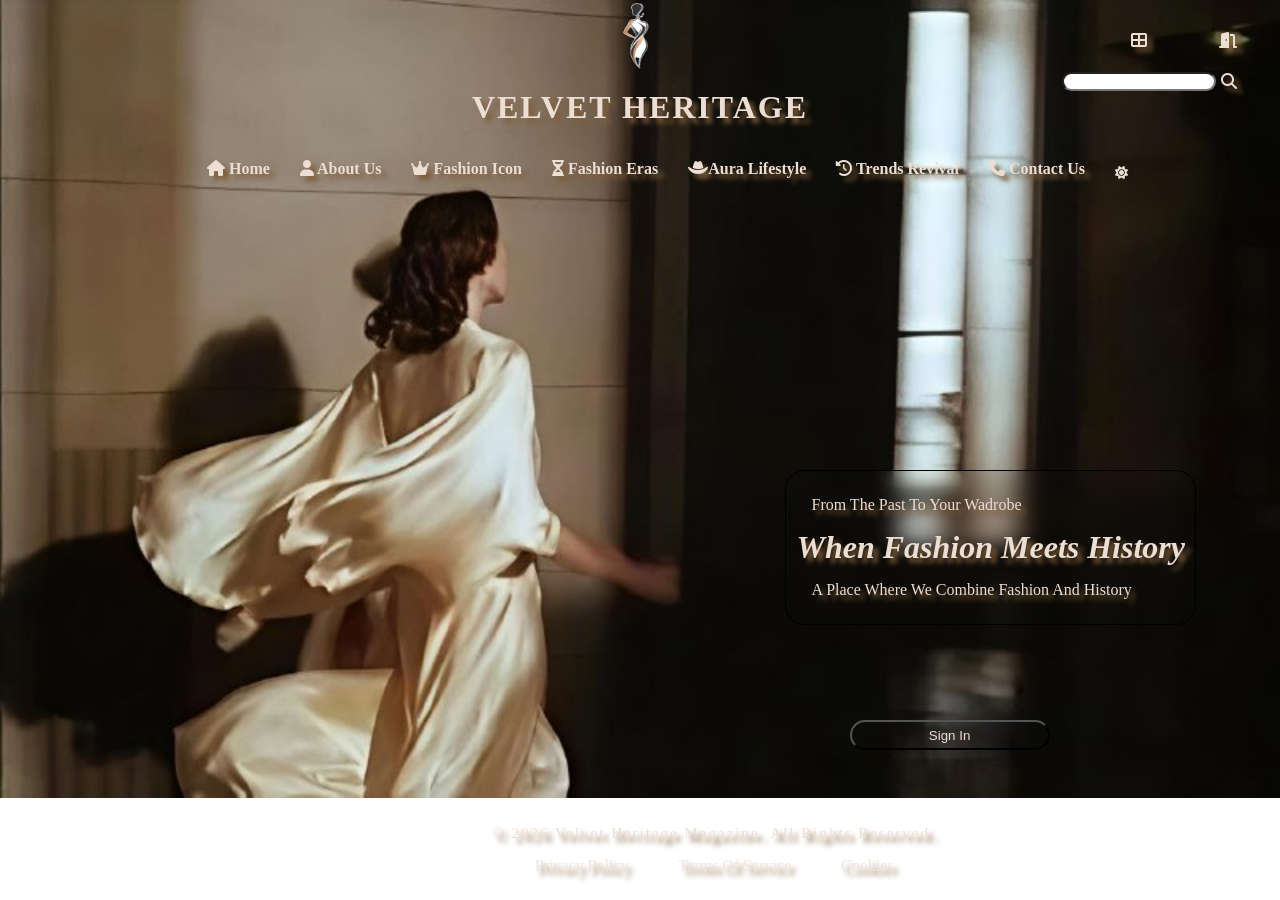
<file: index.html>
<!DOCTYPE html>
<html lang="en">

<head>
    <meta charset="UTF-8">
    <meta name="viewport" content="width=device-width, initial-scale=1.0">
    <title>VELVET HERITAGE</title>
    <link rel="stylesheet" href="index.css">
    <link rel="preconnect" href="https://fonts.googleapis.com">
    <link rel="preconnect" href="https://fonts.googleapis.com">
    <link rel="preconnect" href="https://fonts.gstatic.com" crossorigin>
    <link href="https://fonts.googleapis.com/css2?family=Playfair+Display:ital,wght@1,400..900&display=swap"
        rel="stylesheet">
    <link rel="stylesheet" href="https://cdnjs.cloudflare.com/ajax/libs/font-awesome/6.5.0/css/all.min.css">
</head>

<body class="dark">
    <header><img src="velvet/ABOUT US/images/vin 2.png" width="100px" >
        <h1>VELVET HERITAGE</h1>
    </header>
        <nav >
            <ul class="ul" id="ul">
                <li><a href="index.html"><i class="fa-solid fa-house"></i> Home</a></li>
                <li><a href="velvet/ABOUT US/about us.html"><i class="fa-solid fa-user"></i> About Us</a></li>
                <li><a href="velvet/fashionicon/fashion-icon.html"><i class="fa-solid fa-crown"></i> Fashion Icon</a></li>
                <li><a href="velvet/fashionera/fashoin-era.html"><i class="fa-solid fa-hourglass-half"></i> Fashion Eras</a></li>
                <li><a href="velvet/aura/auralifestyle.html"><i class="fa-solid fa-hat-cowboy"></i>Aura Lifestyle</a></li>
                <li><a href="velvet/trend/trend-revival.html"><i class="fa-solid fa-clock-rotate-left"></i> Trends Revival</a></li>
                <li><a href="velvet/contact/contact-us.html"><i class="fa-solid fa-phone"></i> Contact Us</a></li>
                <li> <button id="theme-switch" ><i class="fa-solid fa-sun"></i></button></li>
            </ul>
        </nav>


        <div onclick="layout()" id="layout"><i class="fa-solid fa-table-cells-large"></i></div>
        <div onclick="layout1()" id="layout1" class="mod"><i class="fa-solid fa-table-cells-large"></i></div>
   

    <div class="logout" onclick="logout()" title="log out">
        <a href="velvet/SIGN IN/sign-in.html"><i class="fa-solid fa-door-open"></i></a>
    </div>
    <div id="mess" class="hidden">you are now logged out </div>
     <div id="s"><i class="fa-solid fa-search" id="icon"></i></div>
     <div id="sr"><input type="text" class="in" id="searchInput"></div>
     <div id="bigr"><div id="results"></div></div>

    <main>
        <p>from the past to your wadrobe</p>
        <h1 id="h1">when fashion meets history</h1>
        <p>a place where we combine fashion and history</p>
    </main>
    <button type="submit" id="bt"><a href="velvet/SIGN IN/sign-in.html" target="_self">sign in</a></button>
    <footer>
    <div class="cpy">
       <p>&copy;  2026 Velvet Heritage Magazine. All Rights Reserved.</p> 
    </div>
    <div class="cookies">
        <ul class="foot">
            <li><a href="#"> Privacy Policy</a></li>
            <li><a href="#">Terms of Service</a></li>
            <li><a href="#">Cookies</a></li>
        </ul>
    </div>
</footer>
            <script src="home.js"></script> 
     <script src="velvet/fashionicon/theme.js"></script>
    
</body>
</html>
</file>
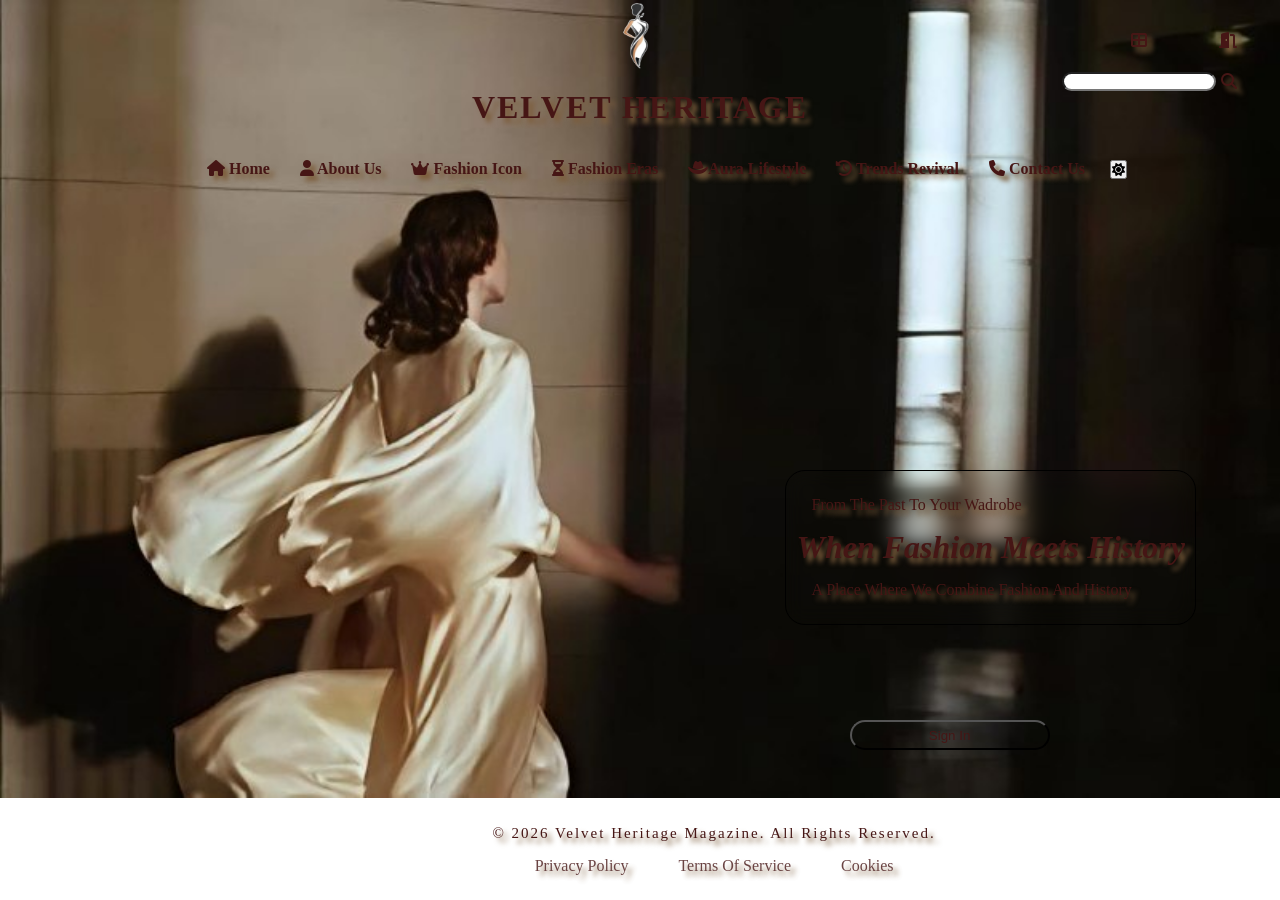
<file: velvet/home/index.html>
<!DOCTYPE html>
<html lang="en">

<head>
    <meta charset="UTF-8">
    <meta name="viewport" content="width=device-width, initial-scale=1.0">
    <title>VELVET HERITAGE</title>
    <link rel="stylesheet" href="index.css">
    <link rel="preconnect" href="https://fonts.googleapis.com">
    <link rel="preconnect" href="https://fonts.googleapis.com">
    <link rel="preconnect" href="https://fonts.gstatic.com" crossorigin>
    <link href="https://fonts.googleapis.com/css2?family=Playfair+Display:ital,wght@1,400..900&display=swap"
        rel="stylesheet">
    <link rel="stylesheet" href="https://cdnjs.cloudflare.com/ajax/libs/font-awesome/6.5.0/css/all.min.css">
</head>

<body class="dark">
    <header><img src="../ABOUT US/images/vin 2.png" width="100px" >
        <h1>VELVET HERITAGE</h1>
    </header>
        <nav >
            <ul class="ul" id="ul">
                <li><a href="velvet/home/index.html"><i class="fa-solid fa-house"></i> Home</a></li>
                <li><a href="velvet/ABOUT US/about us.html"><i class="fa-solid fa-user"></i> About Us</a></li>
                <li><a href="velvet/fashionicon/fashion-icon.html"><i class="fa-solid fa-crown"></i> Fashion Icon</a></li>
                <li><a href="velvet/fashionera/fashoin-era.html"><i class="fa-solid fa-hourglass-half"></i> Fashion Eras</a></li>
                <li><a href="velvet/aura/auralifestyle.html"><i class="fa-solid fa-hat-cowboy"></i>Aura Lifestyle</a></li>
                <li><a href="velvet/trend/trend-revival.html"><i class="fa-solid fa-clock-rotate-left"></i> Trends Revival</a></li>
                <li><a href="velvet/contact/contact-us.html"><i class="fa-solid fa-phone"></i> Contact Us</a></li>
                <li> <button id="theme-switch" ><i class="fa-solid fa-sun"></i></button></li>
            </ul>
        </nav>


        <div onclick="layout()" id="layout"><i class="fa-solid fa-table-cells-large"></i></div>
        <div onclick="layout1()" id="layout1" class="mod"><i class="fa-solid fa-table-cells-large"></i></div>
   

    <div class="logout" onclick="logout()" title="log out">
        <a href="../SIGN IN/sign-in.html"><i class="fa-solid fa-door-open"></i></a>
    </div>
    <div id="mess" class="hidden">you are now logged out </div>
     <div id="s"><i class="fa-solid fa-search" id="icon"></i></div>
     <div id="sr"><input type="text" class="in" id="searchInput"></div>
     <div id="bigr"><div id="results"></div></div>

    <main>
        <p>from the past to your wadrobe</p>
        <h1 id="h1">when fashion meets history</h1>
        <p>a place where we combine fashion and history</p>
    </main>
    <button type="submit" id="bt"><a href="../SIGN IN/sign-in.html" target="_self">sign in</a></button>
    <footer>
    <div class="cpy">
       <p>&copy;  2026 Velvet Heritage Magazine. All Rights Reserved.</p> 
    </div>
    <div class="cookies">
        <ul class="foot">
            <li><a href="#"> Privacy Policy</a></li>
            <li><a href="#">Terms of Service</a></li>
            <li><a href="#">Cookies</a></li>
        </ul>
    </div>
</footer>
            <script src="../home/home.js"></script> 
     <script src="../fashionicon/theme.js"></script>
    
</body>
</html>
</file>
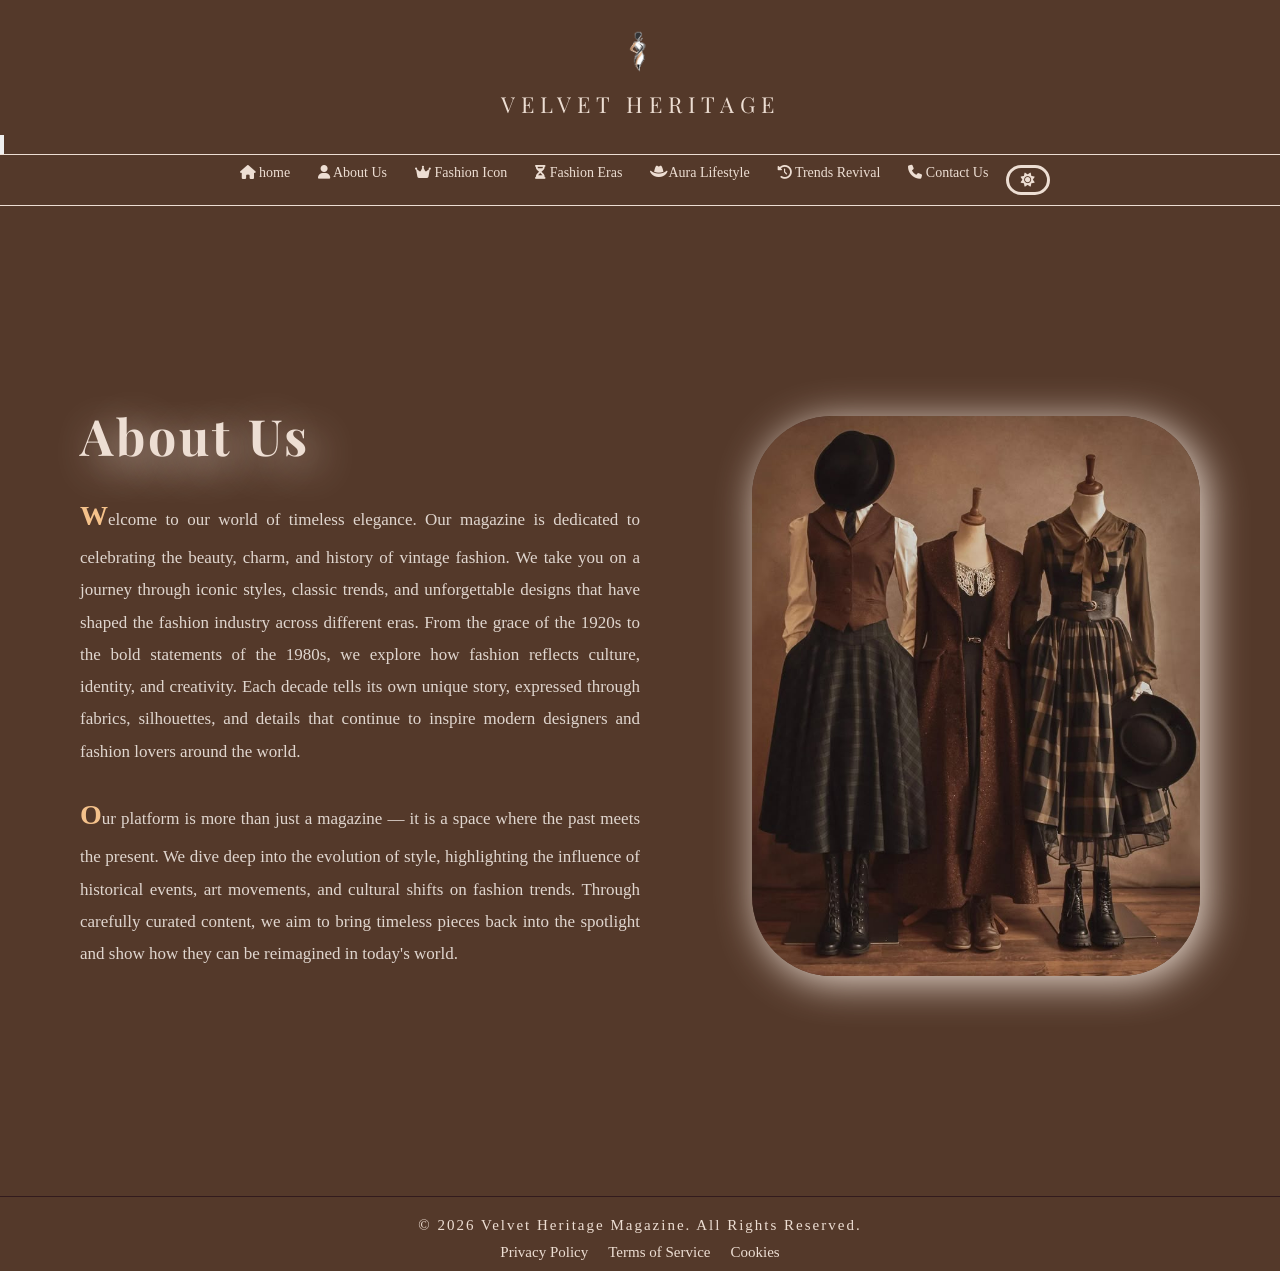
<file: velvet/ABOUT US/about us.html>
<!DOCTYPE html>
<html lang="en">
<head>
  <meta charset="UTF-8">
  <meta name="viewport" content="width=device-width, initial-scale=1.0">
  <title>VELVET HERITAGE</title>

  <link rel="preconnect" href="https://fonts.googleapis.com">
  <link rel="preconnect" href="https://fonts.gstatic.com" crossorigin>
  <link href="https://fonts.googleapis.com/css2?family=Playfair+Display:ital,wght@0,400;0,700;1,400;1,700&display=swap" rel="stylesheet">
  <link rel="stylesheet" href="https://cdnjs.cloudflare.com/ajax/libs/font-awesome/6.5.0/css/all.min.css">

  
  <link rel="stylesheet" href="about-us.css">
</head>

<body>

<div class="logo-box">

  <header>
    <img class="logo" src="images/vin 2.png" alt="Velvet Heritage Logo">
    <h1>Velvet Heritage</h1>
  </header>

  <button id="theme-toggle" class="theme-btn hidden-theme" aria-label="Toggle Theme">
    <svg viewBox="0 0 24 24" fill="none" xmlns="http://www.w3.org/2000/svg">
      <path d="M12 15C13.6569 15 15 13.6569 15 12C15 10.3431 13.6569 9 12 9C10.3431 9 9 10.3431 9 12C9 13.6569 10.3431 15 12 15Z" stroke="currentColor" stroke-width="2" stroke-linecap="round" stroke-linejoin="round"/>
      <path d="M19.4 15a1.65 1.65 0 0 0 .33 1.82l.06.06a2 2 0 0 1 0 2.83 2 2 0 0 1-2.83 0l-.06-.06a1.65 1.65 0 0 0-1.82-.33 1.65 1.65 0 0 0-1 1.51V21a2 2 0 0 1-2 2 2 2 0 0 1-2-2v-.09A1.65 1.65 0 0 0 9 19.4a1.65 1.65 0 0 0-1.82.33l-.06.06a2 2 0 0 1-2.83 0 2 2 0 0 1 0-2.83l.06-.06a1.65 1.65 0 0 0 .33-1.82 1.65 1.65 0 0 0-1.51-1H3a2 2 0 0 1-2-2 2 2 0 0 1 2-2h.09A1.65 1.65 0 0 0 4.6 9a1.65 1.65 0 0 0-.33-1.82l-.06-.06a2 2 0 0 1 0-2.83 2 2 0 0 1 2.83 0l.06.06a1.65 1.65 0 0 0 1.82.33H9a1.65 1.65 0 0 0 1-1.51V3a2 2 0 0 1 2-2 2 2 0 0 1 2 2v.09a1.65 1.65 0 0 0 1 1.51 1.65 1.65 0 0 0 1.82-.33l.06-.06a2 2 0 0 1 2.83 0 2 2 0 0 1 0 2.83l-.06.06a1.65 1.65 0 0 0-.33 1.82V9a1.65 1.65 0 0 0 1.51 1H21a2 2 0 0 1 2 2 2 2 0 0 1-2 2h-.09a1.65 1.65 0 0 0-1.51 1Z" stroke="currentColor" stroke-width="2" stroke-linecap="round" stroke-linejoin="round"/>
    </svg>
  </button>

  <nav>
    <ul class="headerul">
      <li><a href="../../index.html"><i class="fa-solid fa-house"></i> home</a></li>
                <li><a href="../ABOUT US/about us.html"><i class="fa-solid fa-user"></i> About Us</a></li>
                <li><a href="../fashionicon/fashion-icon.html"><i class="fa-solid fa-crown"></i> Fashion Icon</a></li>
                <li><a href="../fashionera/fashoin-era.html"><i class="fa-solid fa-hourglass-half"></i> Fashion Eras</a></li>
                <li><a href="../aura/auralifestyle.html"><i class="fa-solid fa-hat-cowboy"></i>Aura Lifestyle</a></li>
                <li><a href="../trend/trend-revival.html"><i class="fa-solid fa-clock-rotate-left"></i> Trends Revival</a></li>
                <li><a href="../contact/contact-us.html"><i class="fa-solid fa-phone"></i> Contact Us</a></li>
                <li> <button id="theme-switch" ><i class="fa-solid fa-sun"></i></button></li>
    </ul>
  </nav>

</div>

<section class="about">
  <div class="text">
    <h1>About Us</h1>

    <p class="para">
      Welcome to our world of timeless elegance. Our magazine is dedicated to celebrating the beauty, charm, and history of vintage fashion. We take you on a journey through iconic styles, classic trends, and unforgettable designs that have shaped the fashion industry across different eras. From the grace of the 1920s to the bold statements of the 1980s, we explore how fashion reflects culture, identity, and creativity. Each decade tells its own unique story, expressed through fabrics, silhouettes, and details that continue to inspire modern designers and fashion lovers around the world.
    </p>

    <p class="para">
      Our platform is more than just a magazine — it is a space where the past meets the present. We dive deep into the evolution of style, highlighting the influence of historical events, art movements, and cultural shifts on fashion trends. Through carefully curated content, we aim to bring timeless pieces back into the spotlight and show how they can be reimagined in today's world.
    </p>
  </div>

  <div class="image">
    <img src="../ABOUT US/images/vintage.jpg" alt="Vintage Fashion Display">
  </div>
</section>

<footer class="cpy">
  © 2026 Velvet Heritage Magazine. All Rights Reserved.
</footer>

<footer class="cookies">
  <ul class="foot">
    <li><a href="#">Privacy Policy</a></li>
    <li><a href="#">Terms of Service</a></li>
    <li><a href="#">Cookies</a></li>
  </ul>
</footer>


<script src="../fashionicon/theme.js"></script>

</body>
</html>
</file>
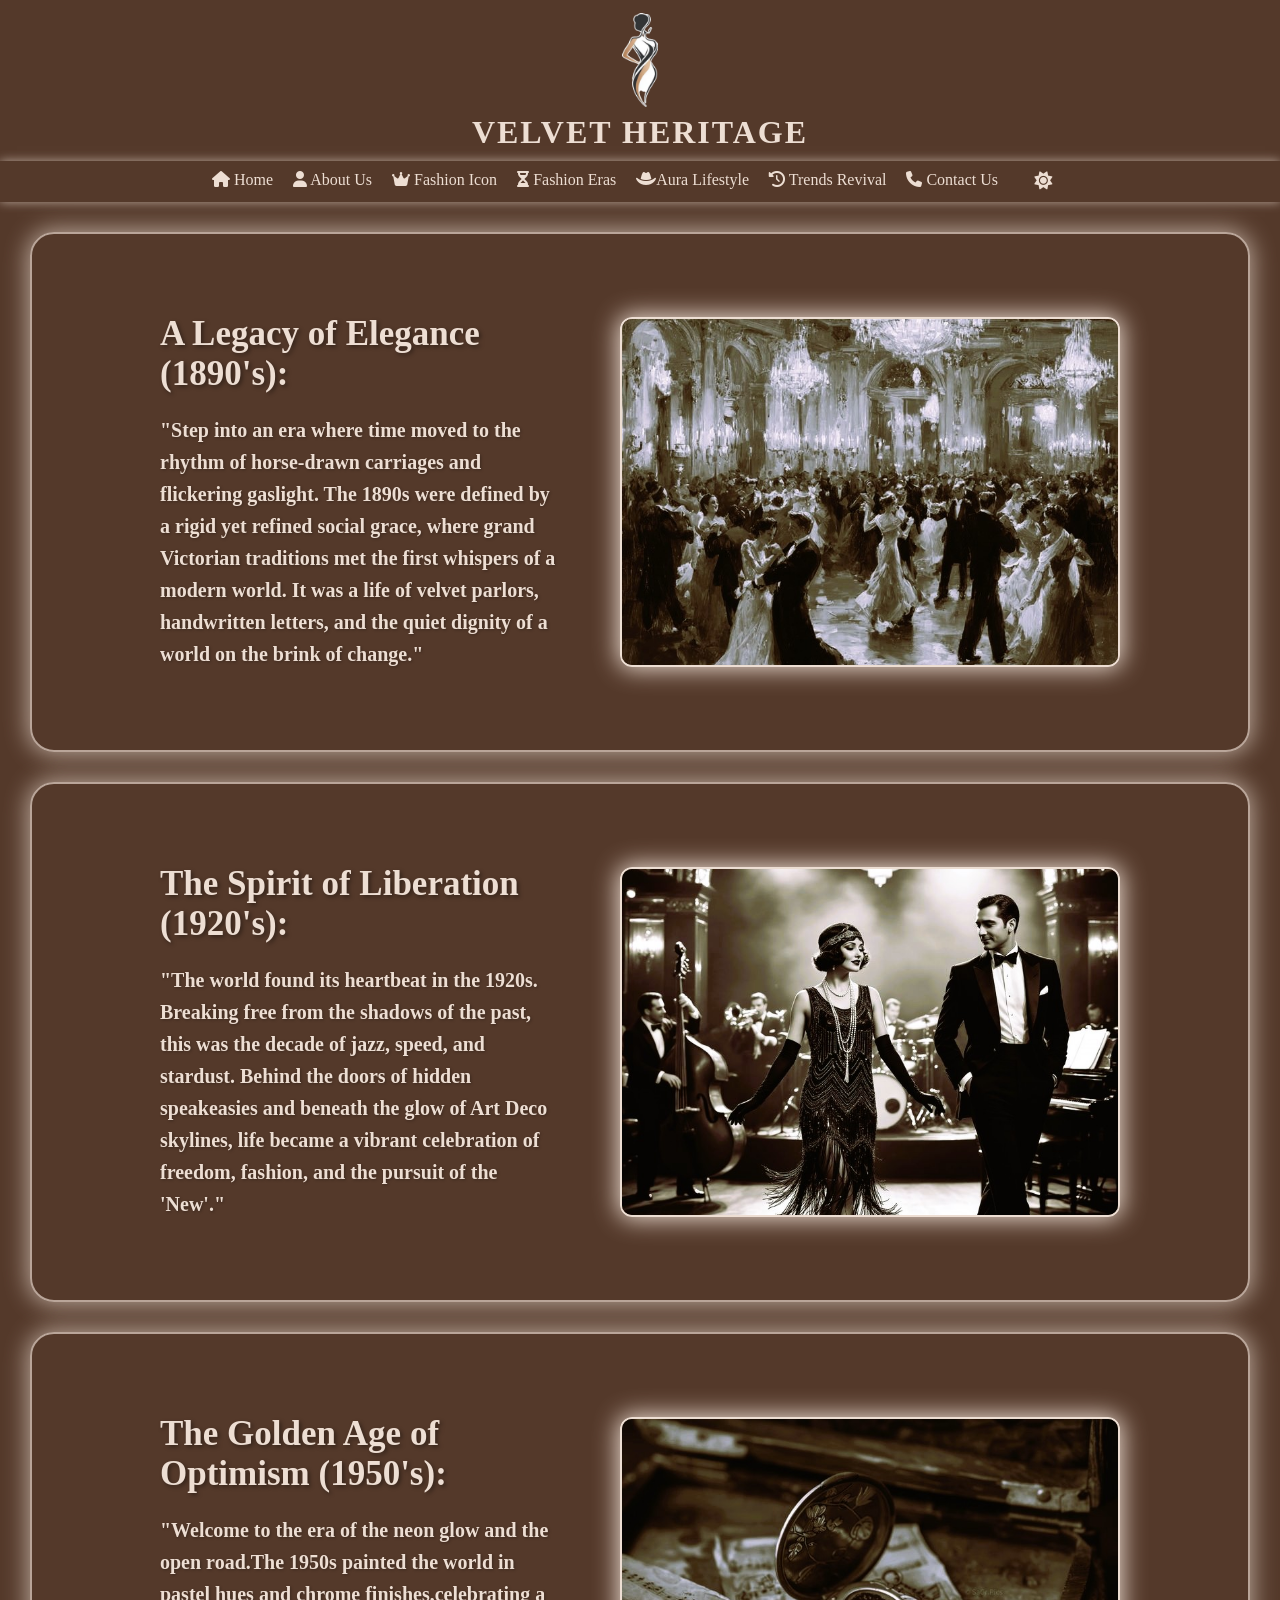
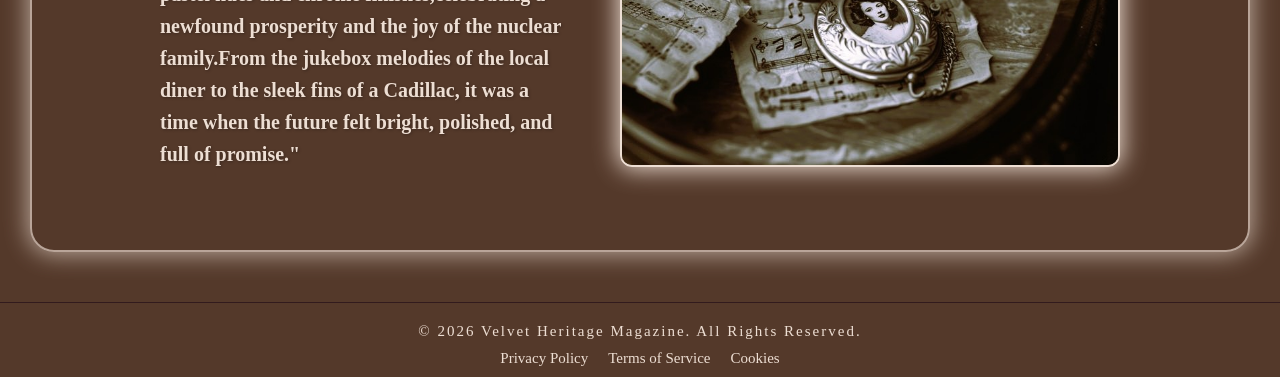
<file: velvet/aura/auralifestyle.html>
<!DOCTYPE html>
<html lang="en">
    <head>
        <meta charset="utf-8">
        <meta name="viewport" content="width=device-width, initial-scale=1.0">
        <title> VELVET HERITAGE</title>
        <link rel="stylesheet" href="../aura/style1.css">
        <link rel="preconnect" href="https://fonts.googleapis.com">
<link rel="preconnect" href="https://fonts.gstatic.com" crossorigin>
<link href="https://fonts.googleapis.com/css2?family=Playfair+Display:ital,wght@1,400..900&display=swap" rel="stylesheet">
<link rel="stylesheet" href="https://cdnjs.cloudflare.com/ajax/libs/font-awesome/6.5.0/css/all.min.css">
    </head>
    <body>
        <header>
            <img  src="photo4/fashion-icon.webp"  width="100px" alt="">
            <h1>velvet heritage</h1></header> 
    

   <nav class="bar">
    <ul>
        <li><a href="../../index.html"><i class="fa-solid fa-house"></i> Home</a></li>
                <li><a href="../ABOUT US/about us.html"><i class="fa-solid fa-user"></i> About Us</a></li>
                <li><a href="../fashionicon/fashion-icon.html"><i class="fa-solid fa-crown"></i> Fashion Icon</a></li>
                <li><a href="../fashionera/fashoin-era.html"><i class="fa-solid fa-hourglass-half"></i> Fashion Eras</a></li>
                <li><a href="../aura/auralifestyle.html"><i class="fa-solid fa-hat-cowboy"></i>Aura Lifestyle</a></li>
                <li><a href="../trend/trend-revival.html"><i class="fa-solid fa-clock-rotate-left"></i> Trends Revival</a></li>
                <li><a href="../contact/contact-us.html"><i class="fa-solid fa-phone"></i> Contact Us</a></li>
                <li> <button id="theme-switch" ><i class="fa-solid fa-sun"></i></button></li>
        
    </ul>
   </nav>

    <div class="era-section">
        <div class="era-content">
            <h2>A Legacy of Elegance (1890's):</h2>
            <p>"Step into an era where time moved to the rhythm of horse-drawn carriages and flickering gaslight.
             The 1890s were defined by a rigid yet refined social grace, where grand Victorian traditions met the first whispers of a modern world.
              It was a life of velvet parlors, handwritten letters, and the quiet dignity of a world on the brink of change."</p>
        </div>
        <div class="era-card">
            <div class="images">
                <img src="photo4/111890's.jpg" alt="1890's">
                <img src="photo4/11890's.jpg" alt="1890's">
                <img src="photo4/download (14).jpg" alt="1890's">
            </div>
        </div>
    </div>

    <div class="era-section">
        <div class="era-content">
            <h2>The Spirit of Liberation (1920's):</h2>
            <p>"The world found its heartbeat in the 1920s. Breaking free from the shadows of the past, this was the decade of jazz, speed, and stardust. Behind the doors of hidden speakeasies and beneath the glow of Art Deco skylines, life became a vibrant celebration of freedom, fashion, and the pursuit of the 'New'."</p>
        </div>
        <div class="era-card">
            <div class="images">
                <img src="photo4/Retro 1920s.jpg" alt="1920's">
                <img src="photo4/1920 jazz.jpg" alt="1920's">
                <img src="photo4/1920.jpg" alt="1920's">
            </div>
        </div>
    </div>

    <div class="era-section">
        <div class="era-content">
            <h2>The Golden Age of Optimism (1950's):</h2>
            <p>"Welcome to the era of the neon glow and the open road.The 1950s painted the world in pastel hues and chrome finishes,celebrating a newfound prosperity and the joy of the nuclear family.From the jukebox melodies of the local diner to the sleek fins of a Cadillac, it was a time when the future felt bright, polished, and full of promise."</p>
        </div>
        <div class="era-card">
            <div class="images">
                <img src="photo4/1950's.jpg" alt="1950's">
                <img src="photo4/1950s couple.jpg" alt="1950's">
                <img src="photo4/1950.jpg" alt="1950's">
            </div>
        </div>
    </div>
    
   
    <footer >
        <div class="cpy">
            <p> © 2026 Velvet Heritage Magazine. All Rights Reserved.</p>
        </div>
        <div class="cookies"> 
         <nav>
        <ul class="foot">
            <li><a href="#"> Privacy Policy</a></li>
            <li><a href="#">Terms of Service</a></li>
            <li><a href="#">Cookies</a></li>
        </ul>
          </nav>
        </div>
        
    </footer>
        
        <script src="auralifestyle.js"></script>
        <script src="../fashionicon/theme.js"></script>
</body>
</html>
</file>
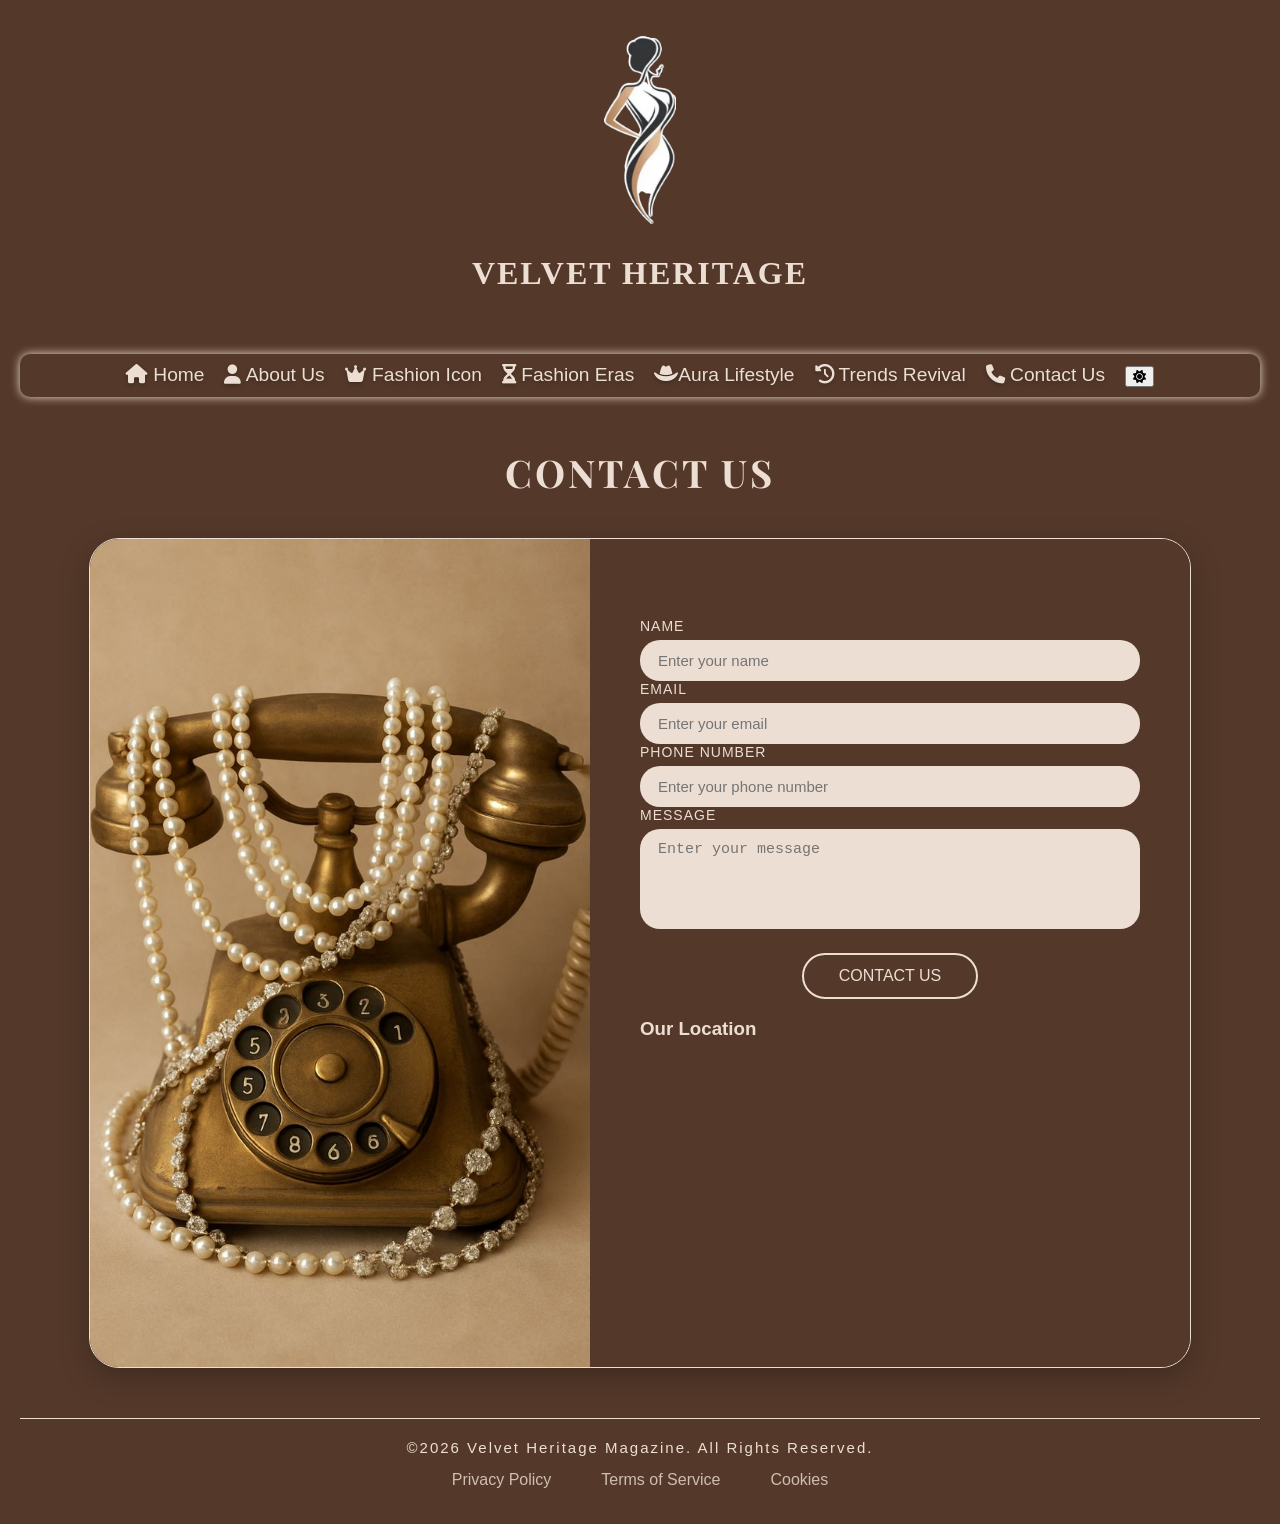
<file: velvet/contact/contact-us.html>
<!DOCTYPE html>
<html lang="en">
<head>
    <meta charset="UTF-8">
    <meta name="viewport" content="width=device-width, initial-scale=1.0">
    <title>VELVET HERITAGE</title>
    <link rel="preconnect" href="https://fonts.googleapis.com">
    <link rel="preconnect" href="https://fonts.gstatic.com" crossorigin>
    <link href="https://fonts.googleapis.com/css2?family=Playfair+Display:ital,wght@1,400..900&display=swap" rel="stylesheet">
    <link rel="stylesheet" href="https://cdnjs.cloudflare.com/ajax/libs/font-awesome/6.5.0/css/all.min.css">
    <link rel="stylesheet" href="../contact/style.css">
</head>
<body> 
    <button id="theme-toggle" class="theme-btn hidden-theme" aria-label="Toggle Theme">
        <svg viewBox="0 0 24 24" fill="none" xmlns="http://www.w3.org/2000/svg">
           <path d="M12 15C13.6569 15 15 13.6569 15 12C15 10.3431 13.6569 9 12 9C10.3431 9 9 10.3431 9 12C9 13.6569 10.3431 15 12 15Z" stroke="currentColor" stroke-width="2" stroke-linecap="round" stroke-linejoin="round"/>
           <path d="M19.4 15a1.65 1.65 0 0 0 .33 1.82l.06.06a2 2 0 0 1 0 2.83 2 2 0 0 1-2.83 0l-.06-.06a1.65 1.65 0 0 0-1.82-.33 1.65 1.65 0 0 0-1 1.51V21a2 2 0 0 1-2 2 2 2 0 0 1-2-2v-.09A1.65 1.65 0 0 0 9 19.4a1.65 1.65 0 0 0-1.82.33l-.06.06a2 2 0 0 1-2.83 0 2 2 0 0 1 0-2.83l.06-.06a1.65 1.65 0 0 0 .33-1.82 1.65 1.65 0 0 0-1.51-1H3a2 2 0 0 1-2-2 2 2 0 0 1 2-2h.09A1.65 1.65 0 0 0 4.6 9a1.65 1.65 0 0 0-.33-1.82l-.06-.06a2 2 0 0 1 0-2.83 2 2 0 0 1 2.83 0l.06.06a1.65 1.65 0 0 0 1.82.33H9a1.65 1.65 0 0 0 1-1.51V3a2 2 0 0 1 2-2 2 2 0 0 1 2 2v.09a1.65 1.65 0 0 0 1 1.51 1.65 1.65 0 0 0 1.82-.33l.06-.06a2 2 0 0 1 2.83 0 2 2 0 0 1 0 2.83l-.06.06a1.65 1.65 0 0 0-.33 1.82V9a1.65 1.65 0 0 0 1.51 1H21a2 2 0 0 1 2 2 2 2 0 0 1-2 2h-.09a1.65 1.65 0 0 0-1.51 1Z" stroke="currentColor" stroke-width="2" stroke-linecap="round" stroke-linejoin="round"/> 
        </svg>
    </button>

    <div class="logo-box">
        <header>
            <img src="logo.59 AM.png" width="200px" alt="">
            <h1>VELVET HERITAGE</h1>
        </header> 

        <nav class="head">
            <ul>
                <li><a href="../../index.html"><i class="fa-solid fa-house"></i> Home</a></li>
                <li><a href="../ABOUT US/about us.html"><i class="fa-solid fa-user"></i> About Us</a></li>
                <li><a href="../fashionicon/fashion-icon.html"><i class="fa-solid fa-crown"></i> Fashion Icon</a></li>
                <li><a href="../fashionera/fashoin-era.html"><i class="fa-solid fa-hourglass-half"></i> Fashion Eras</a></li>
                <li><a href="../aura/auralifestyle.html"><i class="fa-solid fa-hat-cowboy"></i>Aura Lifestyle</a></li>
                <li><a href="../trend/trend-revival.html"><i class="fa-solid fa-clock-rotate-left"></i> Trends Revival</a></li>
                <li><a href="../contact/contact-us.html"><i class="fa-solid fa-phone"></i> Contact Us</a></li>
                <li> <button id="theme-switch" ><i class="fa-solid fa-sun"></i></button></li>
            </ul>
        </nav>

    </div>

    <main>
        <h1 class="contact-title">Contact Us</h1>
        <div class="contact-container">
            <div class="contact-image"> 
                <img src="../contact/phone2.jpg" alt="phone">
            </div> 
            <div class="contact-form">
                <form class="form-section">
                  <div id="msg"style="text-align:center; margin-bottom:15px; font-weight:bold; font-size:16px; min-height:24px;"></div>
                    <div>
                        <label for="name">Name</label>
                        <input type="text" id="name" name="Name" placeholder="Enter your name"                
                    </div>
                    <div>
                        <label for="email">Email</label>
                        <input type="email" id="email" name="Email" placeholder="Enter your email">
                    </div>
                    <div>
                        <label for="phone">Phone Number</label>
                        <input type="text" id="phone" name="Phone" placeholder="Enter your phone number">
                    </div>
                    <div>
                        <label for="message">Message</label>
                        <textarea id="message" name="message" rows="10" cols="50" placeholder="Enter your message"></textarea>
                    </div>
                    <div class="submit-btn-container">
                        <button type="button" onclick="validateContact(event)">Contact Us</button>
                    </div>
                </form>
                <div class="map">
                    <h3>Our Location</h3>
                    
                    <iframe src="https://www.google.com/maps/embed?pb=!1m18!1m12!1m3!1d167997.47285694882!2d2.511842728033717!3d48.85896335340407!2m3!1f0!2f0!3f0!3m2!1i1024!2i768!4f13.1!3m3!1m2!1s0x47e66e1f06e2b70f%3A0x40b82c3688c9460!2z2KjYp9ix2YrYs9iMINmB2LHZhtiz2Kc!5e0!3m2!1sar!2seg!4v1777988849448!5m2!1sar!2seg" width="450" height="250" style="border:0;" allowfullscreen="" loading="lazy" referrerpolicy="no-referrer-when-downgrade"></iframe>
                </div>
            </div>
        </div>
    </main>

    <footer class="cpy">
        &copy;2026 Velvet Heritage Magazine. All Rights Reserved.
    </footer> 

    <footer class="cookies">
        <ul class="foot">
            <li><a href="#">Privacy Policy</a></li>
            <li><a href="#">Terms of Service</a></li>
            <li><a href="#">Cookies</a></li>
        </ul>
    </footer> 

    <script src="script.js"></script>
    <script src="../fashionicon/theme.js"></script>
</body>
</html>
</file>
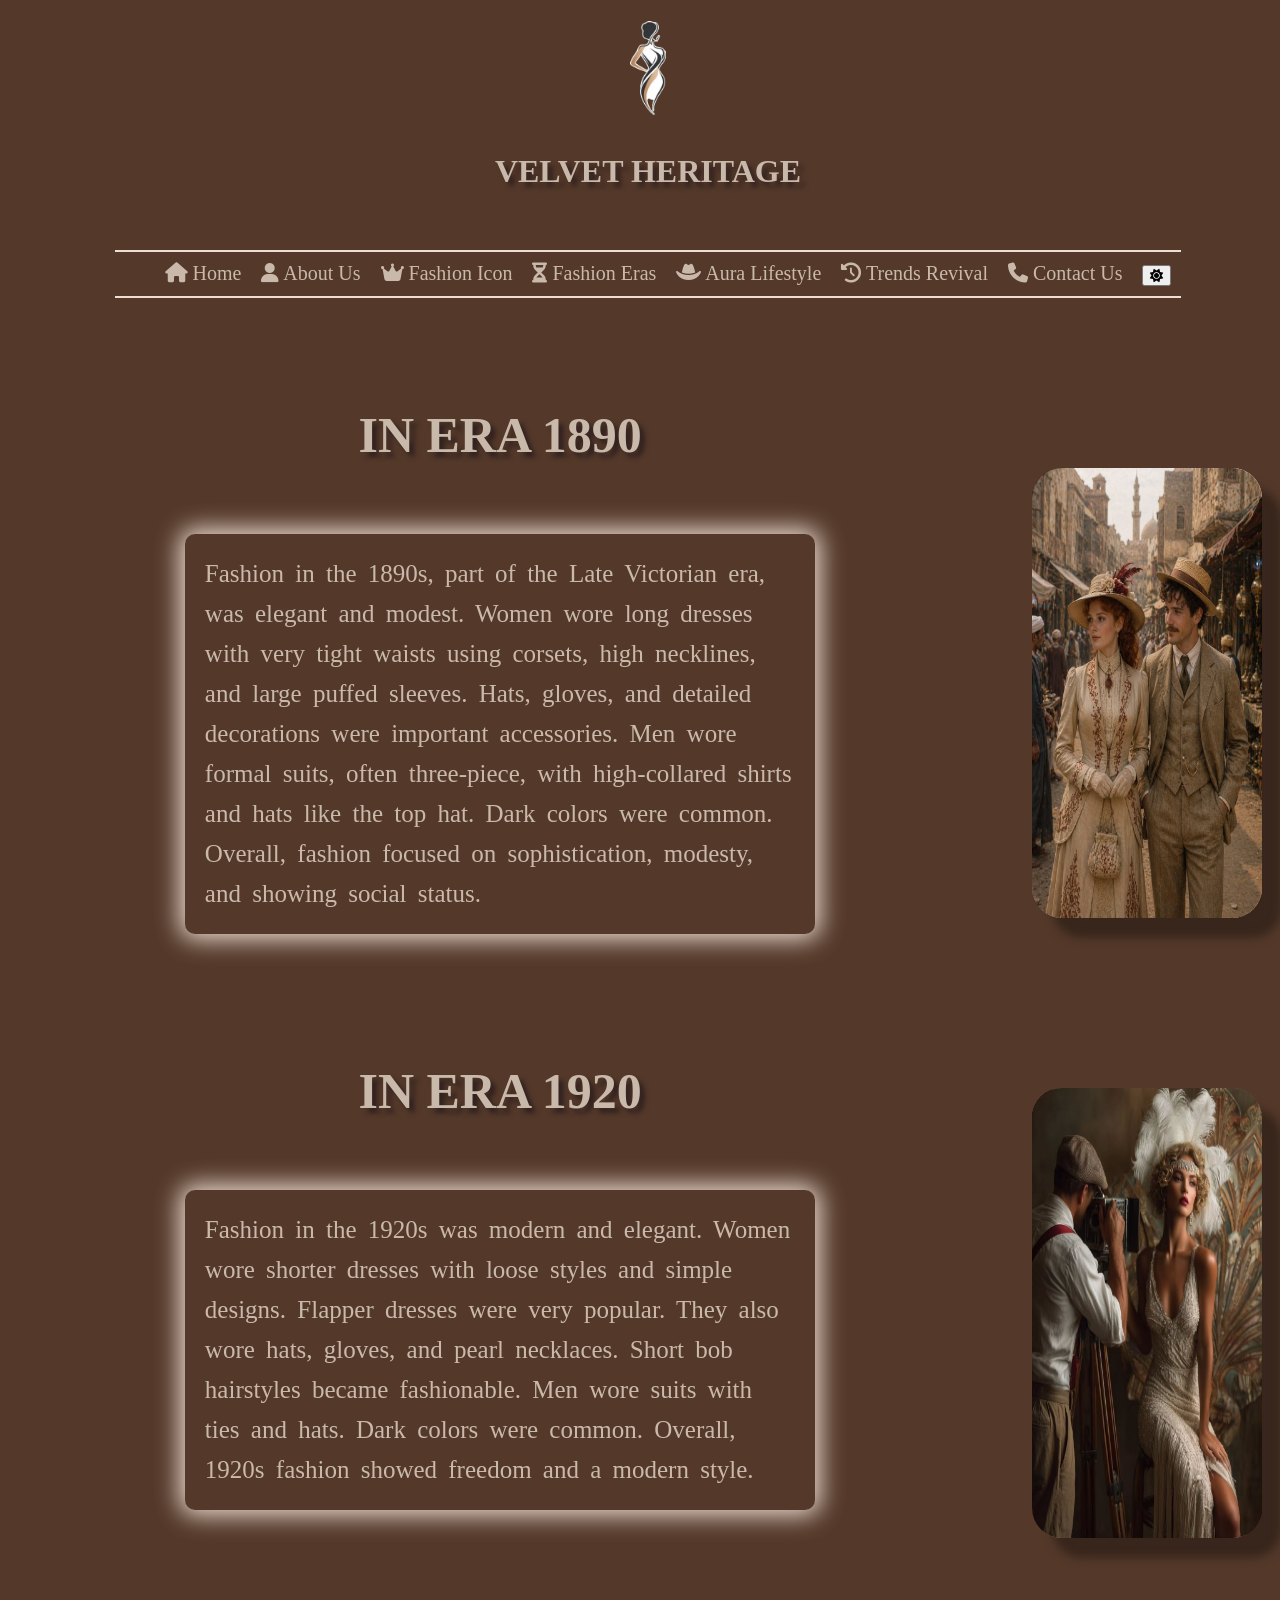
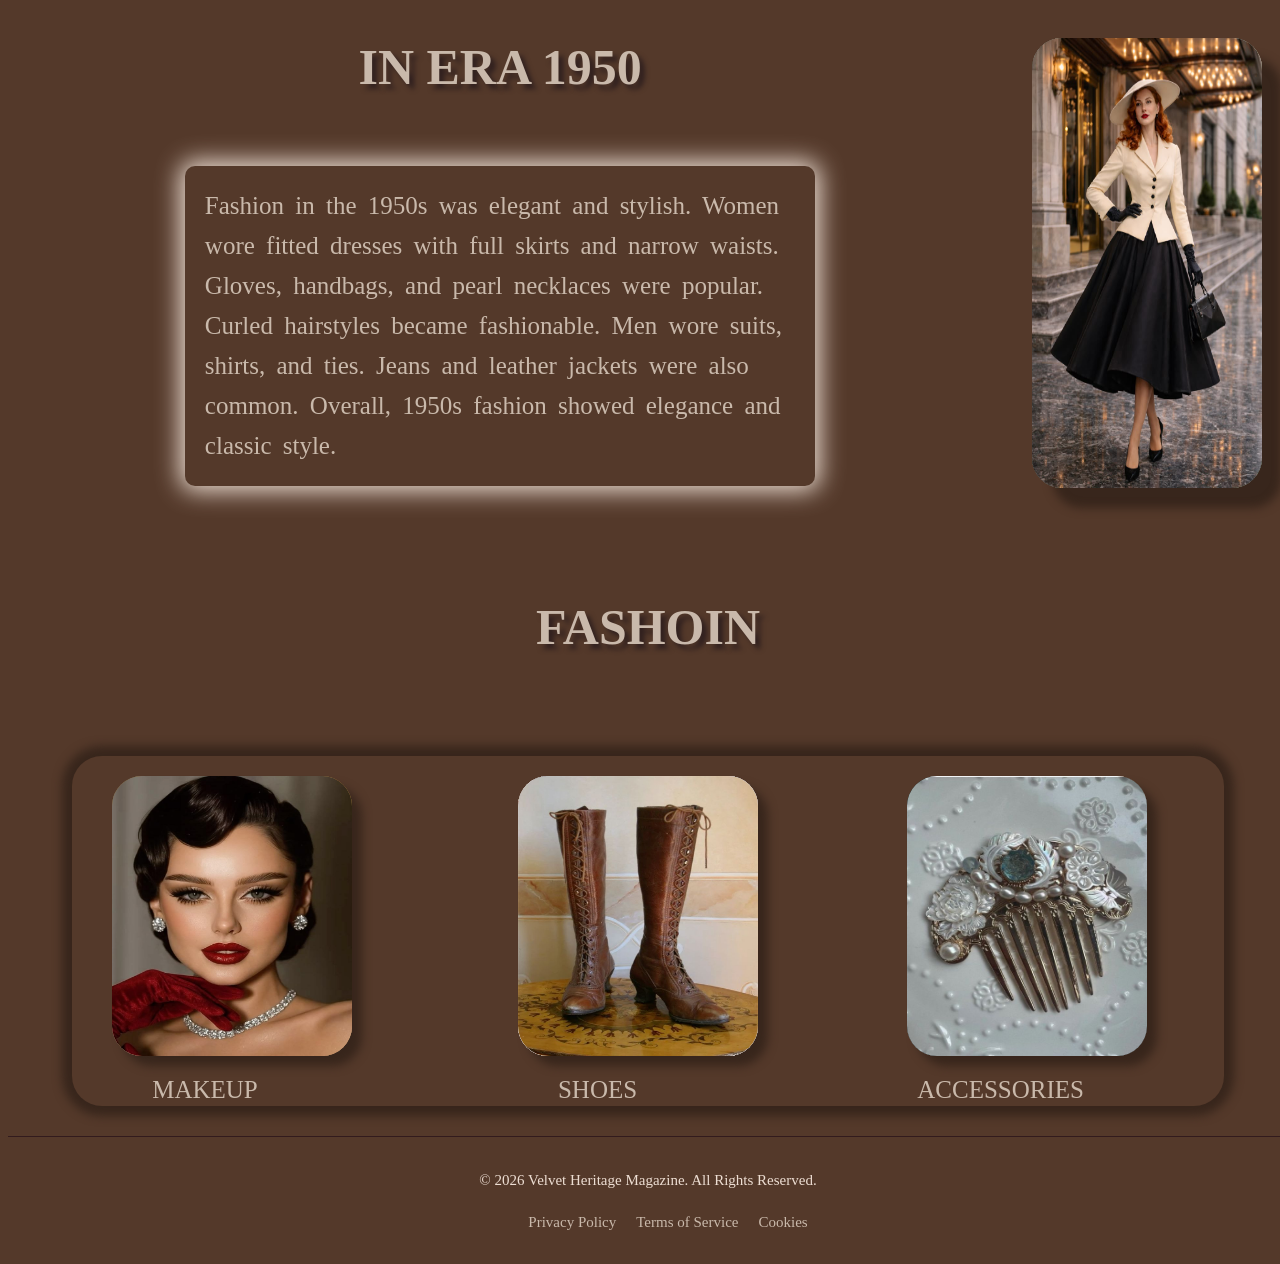
<file: velvet/fashionera/fashoin-era.html>
﻿<!DOCTYPE html>
<html>
<head>
    <meta charset="UTF-8">
    <meta name="viewport" content="width=device-width, initial-scale=1.0">
    <link rel="preconnect" href="https://fonts.googleapis.com">
    <link rel="preconnect" href="https://fonts.googleapis.com">
    <link rel="preconnect" href="https://fonts.gstatic.com" crossorigin>
    <link href="https://fonts.googleapis.com/css2?family=Playfair+Display:ital,wght@1,400..900&display=swap" rel="stylesheet">
    <link rel="stylesheet" href="https://cdnjs.cloudflare.com/ajax/libs/font-awesome/6.5.0/css/all.min.css">
    <title>VELVET HERITAGE</title>
    <link rel="stylesheet" href="../fashionera/fashoin-eras.css" />
    <script>src="main.js"</script>
</head>
<body class="light">
    <div class="nav">

        <nav>

            <header class="logo"><img src="pict/fash1.jpg" width="100" alt=""> <h1>velvet heritage</h1></header>
            <nav class="ul ">
                <ul>
                    <li><a href="../../index.html"><i class="fa-solid fa-house"></i> Home</a></li>
                    <li><a href="../ABOUT US/about us.html"><i class="fa-solid fa-user"></i> About Us</a></li>
                    <li><a href="../fashionicon/fashion-icon.html"><i class="fa-solid fa-crown"></i> Fashion Icon</a></li>
                    <li><a href="../fashionera/fashoin-era.html"><i class="fa-solid fa-hourglass-half"></i> Fashion Eras</a></li>
                    <li><a href="../aura/auralifestyle.html"><i class="fa-solid fa-hat-cowboy"></i> Aura Lifestyle</a></li>
                    <li><a href="../trend/trend-revival.html"><i class="fa-solid fa-clock-rotate-left"></i> Trends Revival</a></li>
                    <li><a href="../contact/contact-us.html"><i class="fa-solid fa-phone"></i> Contact Us</a></li>
                    <li><button id="theme-switch"><i class="fa-solid fa-sun"></i></button></li>
                </ul>

            </nav>
        </nav>
    </div>

    <div class="fram">
        <main>
            <header>
                <h1>
                    <br>In era 1890</br>
                </h1>
            </header>
            <section>


                <p>
                    Fashion in the 1890s, part of the Late Victorian era, was elegant and modest.
                    Women wore long dresses with very tight waists using corsets, high necklines, and large puffed sleeves. Hats, gloves, and detailed decorations were important accessories.
                    Men wore formal suits, often three-piece, with high-collared shirts and hats like the top hat. Dark colors were common.
                    Overall, fashion focused on sophistication,
                    modesty, and showing social status.
                </p>

            </section>
            <header>
                <h1>
                    <br>In era 1920</br>
                </h1>
            </header>

            <section>
                <p>
                    Fashion in the 1920s was modern and elegant. Women wore shorter dresses with loose styles and simple designs. Flapper dresses were very popular. They also wore hats, gloves, and pearl necklaces. Short bob hairstyles became fashionable.

                    Men wore suits with ties and hats. Dark colors were common.

                    Overall, 1920s fashion showed freedom and a modern style.
                </p>
            </section>

            <header>
                <h1>
                    <br>In era 1950</br>
                </h1>
            </header>

            <section>
                <p>
                    Fashion in the 1950s was elegant and stylish. Women wore fitted dresses with full skirts and narrow waists. Gloves, handbags, and pearl necklaces were popular. Curled hairstyles became fashionable.

                    Men wore suits, shirts, and ties. Jeans and leather jackets were also common.

                    Overall, 1950s fashion showed elegance and classic style.
                </p>
            </section>
        </main>


        <div class="imges">
            <div class="pic">

                <img src="../fashionera/pict/1890-2.jpg" class="im18 " />
                <img src="../fashionera/pict/1890-1.jpg" class="im189 " />
                <img src="../fashionera/pict/pic2.jpg" class=" img1" />
                <img src="../fashionera/pict/pic4.jpg" class="img2" />

            </div>
            <div class="pic2">

                <img class="img5" src="../fashionera/pict/couple 1.jpg" />
                <img class="img4" src="pict/black img.jpg" />
                <img class="img3" src="pict/white.jpg" />

            </div>
            <div class=" pic3">
                <img class="im1950" src="../fashionera/pict/1950.jpg" />
                <img class="img7" src="../fashionera/pict/flower.jpg" />
                <img class="img8" src="../fashionera/pict/green.jpg" />
                <img class="img6" src="../fashionera/pict/blwh.jpg" />
            </div>
        </div>




    </div>



    <header>
        <h1>
            fashoin
        </h1>
    </header>


    <div class="add">
        <div class="makeup">
            <div class="make">
                <img src="pict/m20.jpg" class="ma1" />
                <img src="pict/m21.jpg" class="ma2" />
                <img src="pict/m50.jpg" class="ma4" />
                <img src="pict/m92.jpg" class="ma3" />

            </div>
            <p class="pra">
                MAKEUP
            </p>


            <div class="shoes">

                <img class="sho8" src="pict/sho1890-1.jpg" />
                <img class="sho7" src="pict/sho1920-3.jpg" />
                <img class="sho6" src="pict/sho1920-5.jpg" />
                <img class="sho5" src="pict/sho1920-1.jpg" />
                <img class="sho4" src="pict/sho1920-2.jpg" />
                <img class="sho3" src="pict/sho1950-2.jpg" />
                <img class="sho2" src="pict/sho1950-1.jpg" />
                <img class="sho1" src="pict/sho1890girl.jpg" />


            </div>
            <p class="pra">
                SHOES
            </p>


            <div class="access">
                <img class="a1" src="pict/acc52.jpg" />
                <img class="a2" src="pict/acc51.jpg" />
                <img class="a3" src="pict/acc21.jpg" />
                <img class="a4" src="pict/acc8.jpg" />
            </div>
            <p class="acc">ACCESSORIES</p>



        </div>

    </div>



    <footer>
        <div class="cpy">
            <p class="foote">
                ©️ 2026 Velvet Heritage Magazine. All Rights Reserved.
            </p>
        </div>

        <div class="cookies">
            <nav>
                <ul class="foot">
                    <li><a href="#"> Privacy Policy</a></li>
                    <li><a href="#">Terms of Service</a></li>
                    <li><a href="#">Cookies</a></li>
                </ul>
            </nav>
        </div>
    </footer>


    <button id="btn"><i class="fa-solid fa-arrow-up"></i> </button>



    <script src="../fashionicon/theme.js"></script>
    <script src="../fashionera/main.js"></script>

</body>
</html>
</file>
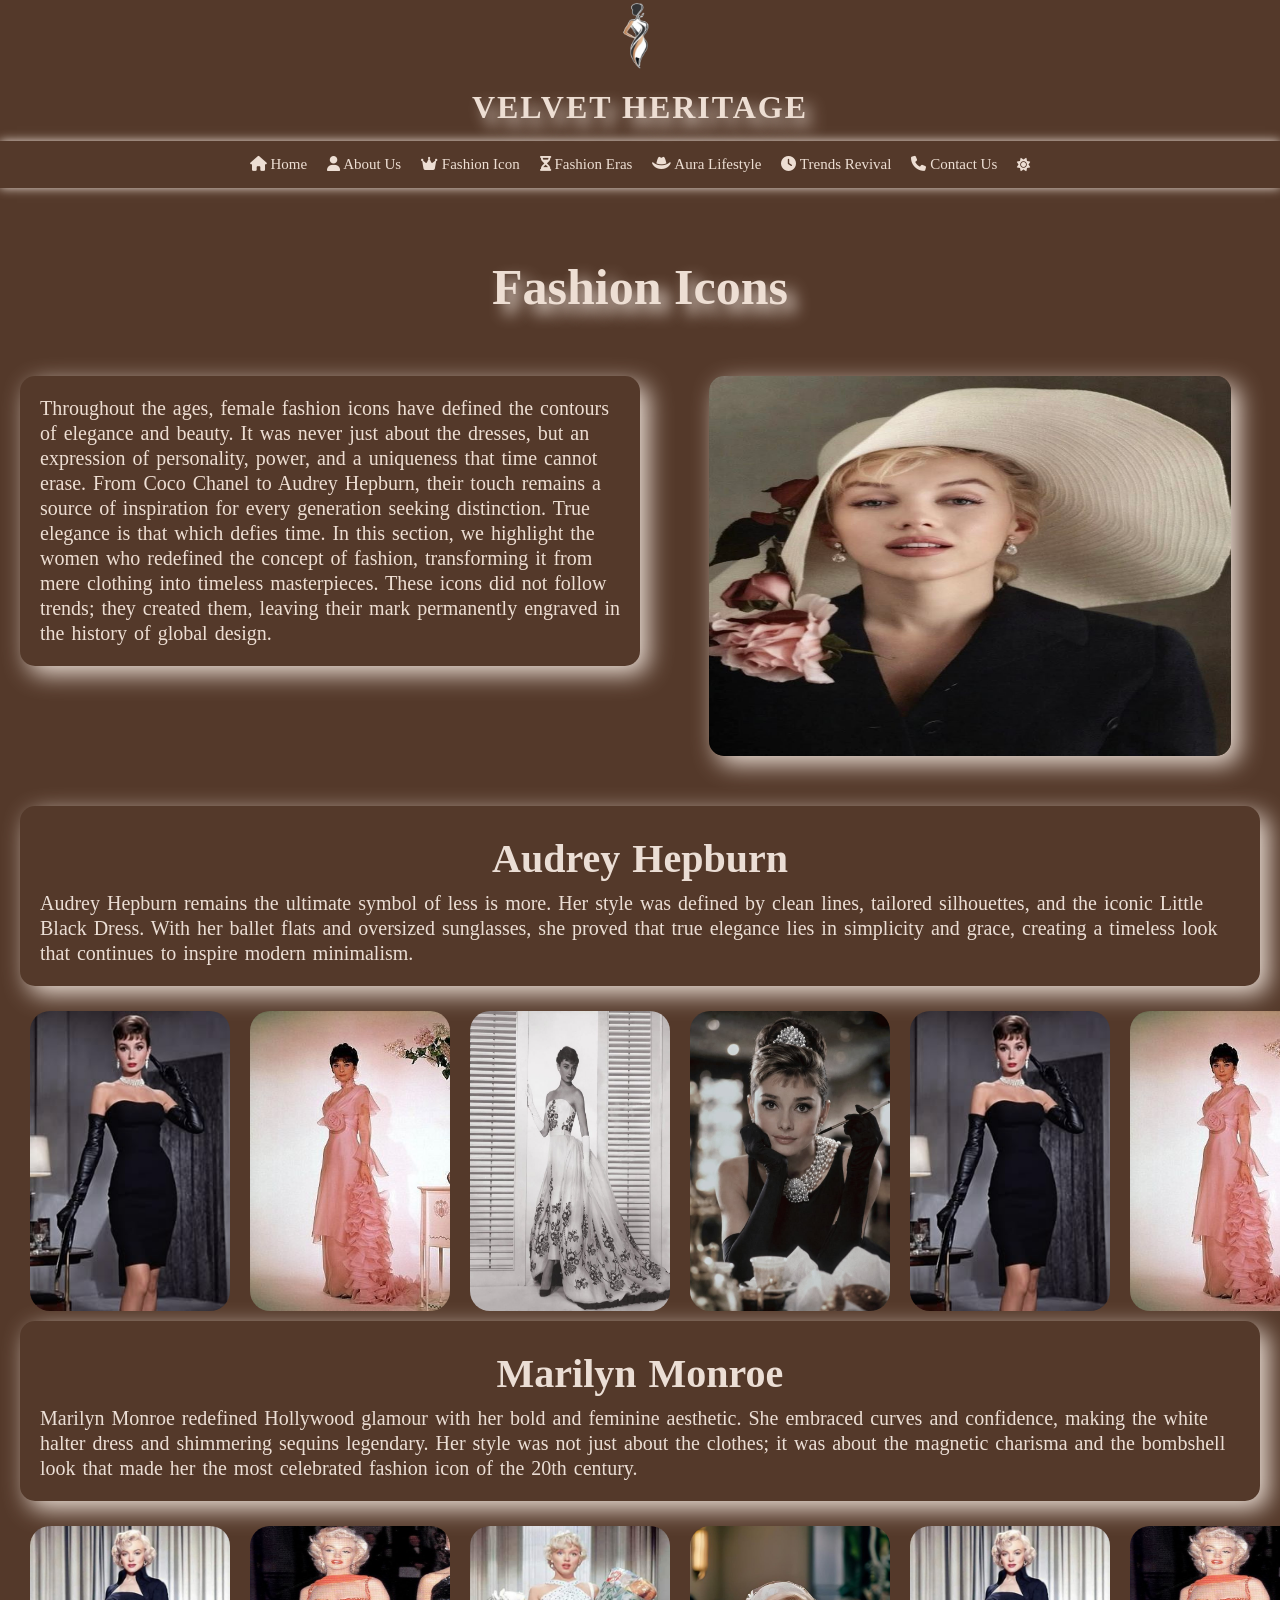
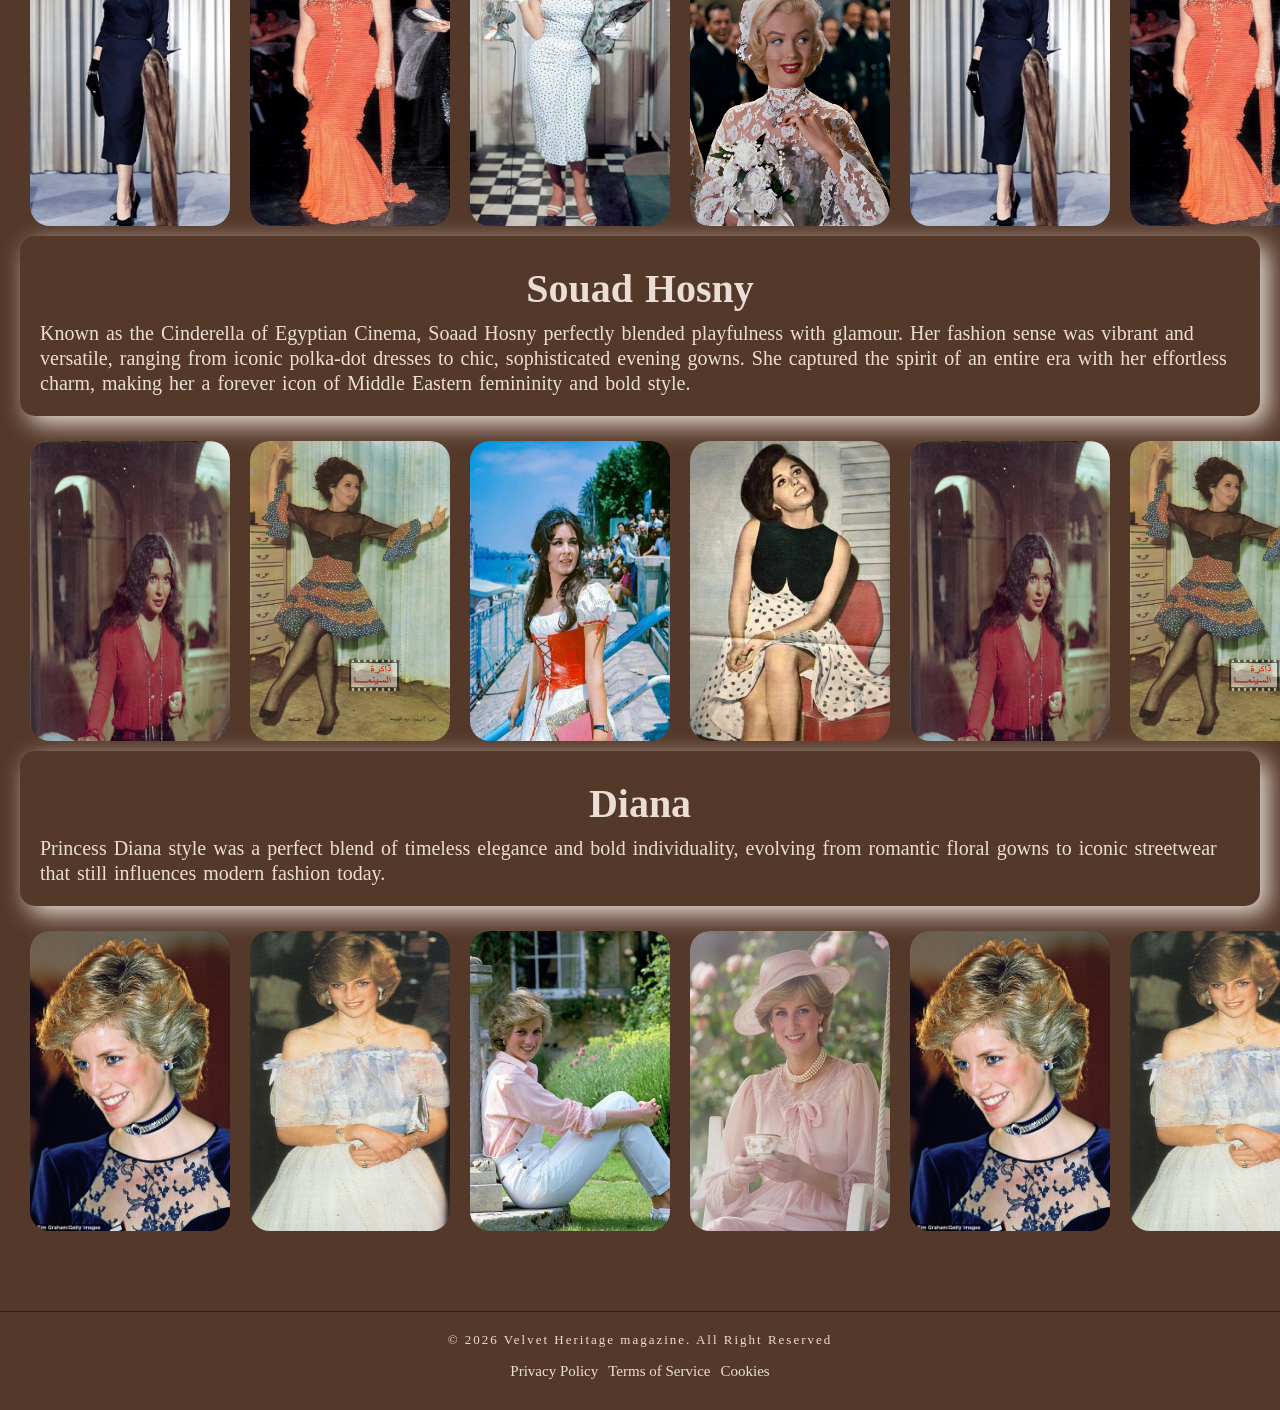
<file: velvet/fashionicon/fashion-icon.html>
<!DOCTYPE html>
<html lang="en">
<head>
    <meta charset="UTF-8">
    <meta name="viewport" content="width=device-width, initial-scale=1.0">
    <title>VELVET HERITAGE</title>
  
    <link rel="stylesheet" href="./fashion-icon.css">
    <link rel="preconnect" href="https://fonts.googleapis.com">
    <link rel="preconnect" href="https://fonts.googleapis.com">
<link rel="preconnect" href="https://fonts.gstatic.com" crossorigin>
<link href="https://fonts.googleapis.com/css2?family=Playfair+Display:ital,wght@1,400..900&display=swap" rel="stylesheet">
<link rel="stylesheet" href="https://cdnjs.cloudflare.com/ajax/libs/font-awesome/6.5.0/css/all.min.css">
</head>
<body class="light">
    <header>
        <img src="../ABOUT US/images/vin 2.png" width="100px" alt="">
        <h1>
            VELVET HERITAGE
        </h1>
    </header>
        <nav>
            <ul class="headerul">
                <li><a href="../../index.html"><i class="fa-solid fa-house"></i> Home</a></li>
                <li><a href="../ABOUT US/about us.html"><i class="fa-solid fa-user"></i> About Us</a></li>
                <li><a href="../fashionicon/fashion-icon.html"><i class="fa-solid fa-crown"></i> Fashion Icon</a></li>
                <li><a href="../fashionera/fashoin-era.html"><i class="fa-solid fa-hourglass-half"></i> Fashion Eras</a></li>
                <li><a href="../aura/auralifestyle.html""><i class="fa-solid fa-hat-cowboy"></i> Aura Lifestyle </a></li>
                <li><a href="../trend/trend-revival.html"><i class="fa-solid fa-clock"></i> Trends Revival</a></li>
                <li><a href="../contact/contact-us.html"><i class="fa-solid fa-phone"></i> Contact Us</a></li>
                <li> <button id="theme-switch" ><i class="fa-solid fa-sun"></i></button></li>
            </ul> 
        </nav>
        <h2  >Fashion Icons</h2>
        <div class="intro">
            <div class="text">
                <p>
                    Throughout the ages, female fashion icons have defined the contours of elegance and beauty. It was never just about the dresses, but an expression of personality, power, and a uniqueness that time cannot erase. From Coco Chanel to Audrey Hepburn, their touch remains a source of inspiration for every generation seeking distinction.
                    True elegance is that which defies time. In this section, we highlight the women who redefined the concept of fashion, transforming it from mere clothing into timeless masterpieces. These icons did not follow trends; they created them, leaving their mark permanently engraved in the history of global design.
                </p></div>
            <div class="img">
                <img src="../fashionicon/images/2-7.png" alt="an image for Marilyn">
            </div>
        </div>
    
    
    

    <div class="carousel">
        <div class="container">
        </div>
</div>
<footer >
    <div class="cpy">
        <p>&copy; 2026 Velvet Heritage magazine. All Right Reserved </p>
    </div>
    <div class="cookies">
        <ul class="foot">
            <li><a href ="#">Privacy Policy</a></li>
            <li><a href ="#">Terms of Service</a></li>
            <li><a href ="#">Cookies</a></li>
        </ul>
    </div>
</footer>
    <script src="data.js"></script>
    <script src="function.js"></script>
    <script src="theme.js"></script>
   
    <script >
        for(let i = 0; i< slide.length ;i++){
    let carouselEle = document.querySelector(".carousel");
    console.log(slide[i]);

    console.log( showimage(slide[i].images));


    carouselEle.innerHTML += `
    <div class="container">
<section>
    <div class="text">
    <h3>${slide[i].name}</h3>
        <p>${slide[i].text}</p>
        </div>
</section>
    <div class="slide">
    <div class="slider">
    ${showimage(slide[i].images)}
    </div>
    <div aria-hidden="" class="slider">
    ${showimage(slide[i].images)}

    </div>
    </div>
    </div>`;
};
    </script>
</body>

</html>
</file>
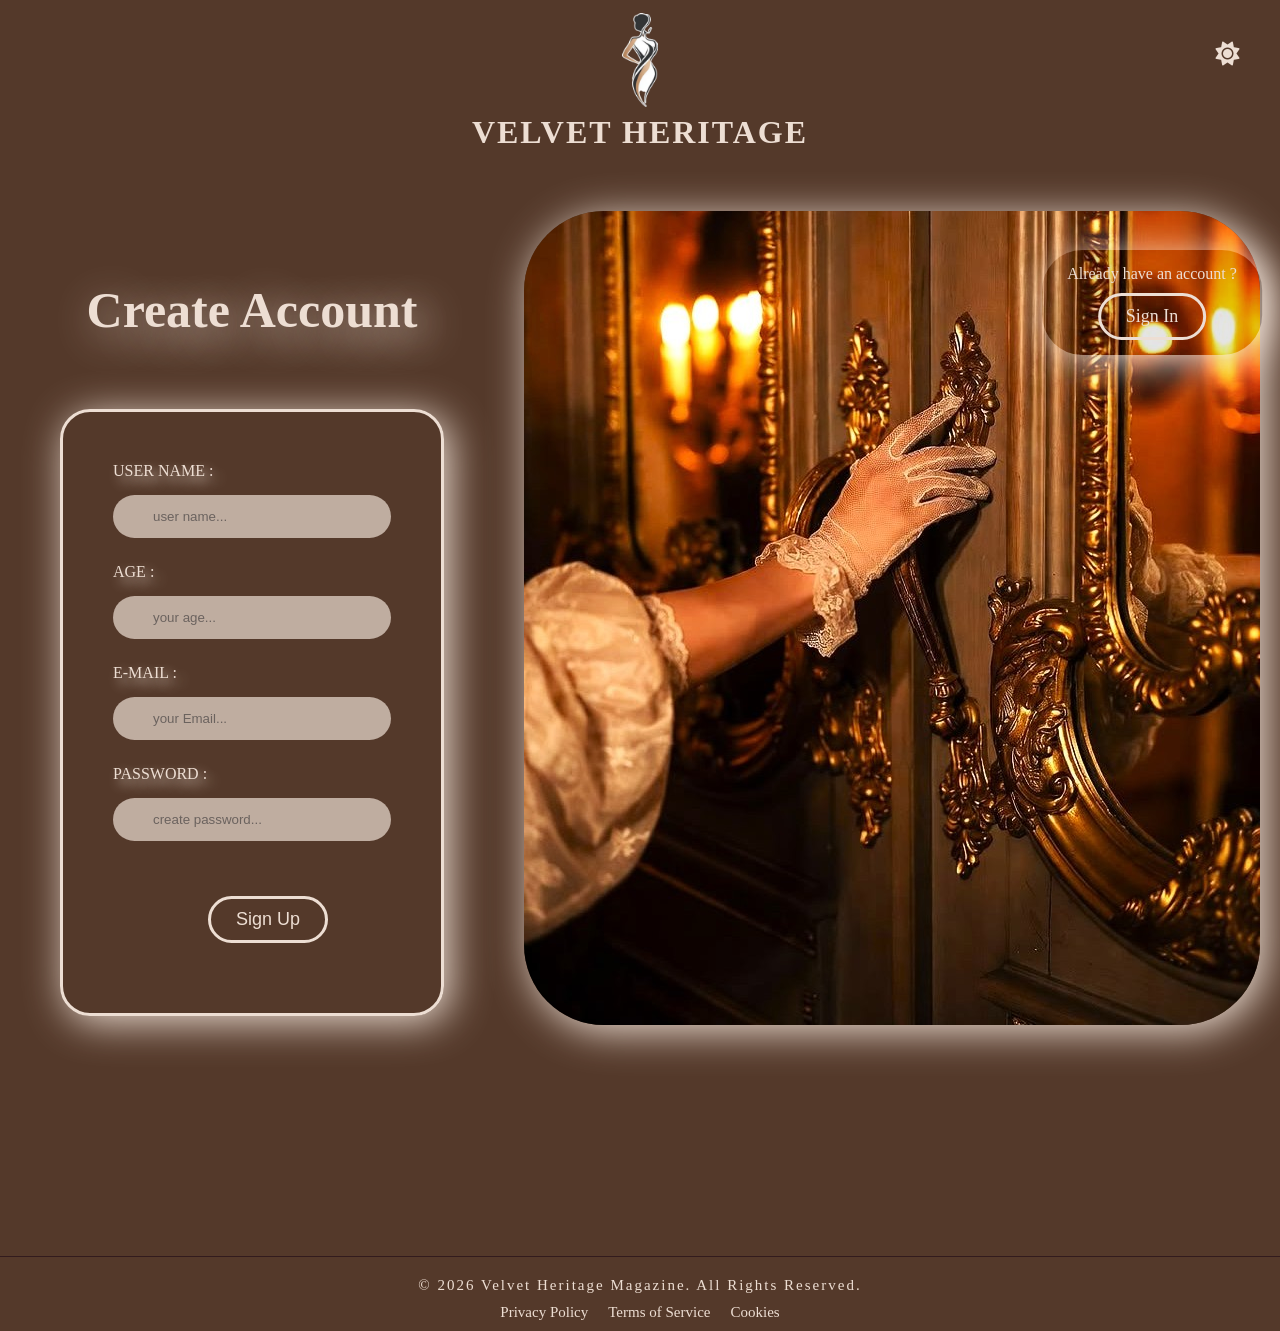
<file: velvet/SIGN IN/create.html>
<!DOCTYPE html>
<html lang="en">
    <head>
        <title>Create Account | VELVET HERITAGE </title>
        <meta name="viewport" content="width=device-width, initial-scale=1.0">
        <meta charset="UTF-8">
        <link rel="stylesheet" href="style.css">
        <link rel="preconnect" href="https://fonts.googleapis.com">
        <link rel="preconnect" href="https://fonts.googleapis.com">
        <link rel="preconnect" href="https://fonts.gstatic.com" crossorigin>
        <link href="https://fonts.googleapis.com/css2?family=Playfair+Display:ital,wght@1,400..900&display=swap" rel="stylesheet">
        <link rel="stylesheet" href="https://cdnjs.cloudflare.com/ajax/libs/font-awesome/6.5.0/css/all.min.css">
    </head>
    <body>
    <div class="logo-box">
    <header>
        <img class="logo" src="images/logo.jpeg" width="100px" alt="">
        <h1> VELVET HERITAGE</h1>
    </header> 
    </div>
        <main>
            <button class="theme-btn" id="theme-switch">
                <i class="fa-solid fa-moon"></i>
            </button>
            <div class="left">
                    <h1 class="title">Create Account</h1>

            <section class="form-section">
                <form onsubmit="createAccount(event)">
                    <div class="form-container">

                        <div>
                            <label>USER NAME :</label>
                            <input id="userName" type="text" placeholder="user name...">
                        </div>

                        <div>
                            <label>AGE :</label>
                            <input id="age" type="number" placeholder="your age...">
                        </div>

                        <div>
                            <label>E-MAIL :</label>
                            <input id="Email" type="text" placeholder="your Email...">
                        </div>

                        <div>
                            <label>PASSWORD :</label>
                            <input id="password" type="password" placeholder="create password...">
                        </div>

                    </div>

                    <button class="submit-btn" type="submit">Sign Up</button>
                    <p id="msg"></p>
                    

                </form>
            </section>
            
            </div>

            <div>
                <img class="image" src="images/image.jpeg" alt="not found">
                <div class="container">
                <div class="overlay">
                    <p>Already have an account ?</p>
                    <a href="sign-in.html">Sign In</a>
                </div>
            </div>
        </div>
            
        </main>

        <footer>
            <div class="cpy">
                &copy; 2026 Velvet Heritage Magazine. All Rights Reserved.
            </div>
            <div class="cookies">
            <nav>
                <ul class="foot">
                <li><a href="#"> Privacy Policy</a></li>
                <li><a href="#">Terms of Service</a></li>
                <li><a href="#">Cookies</a></li>
                </ul>
            </nav>
            </div>
        </footer>
        
    </body>
    <script src="../ABOUT US/theme.js"></script>
    <script src="create.js"></script>

</html>
</file>
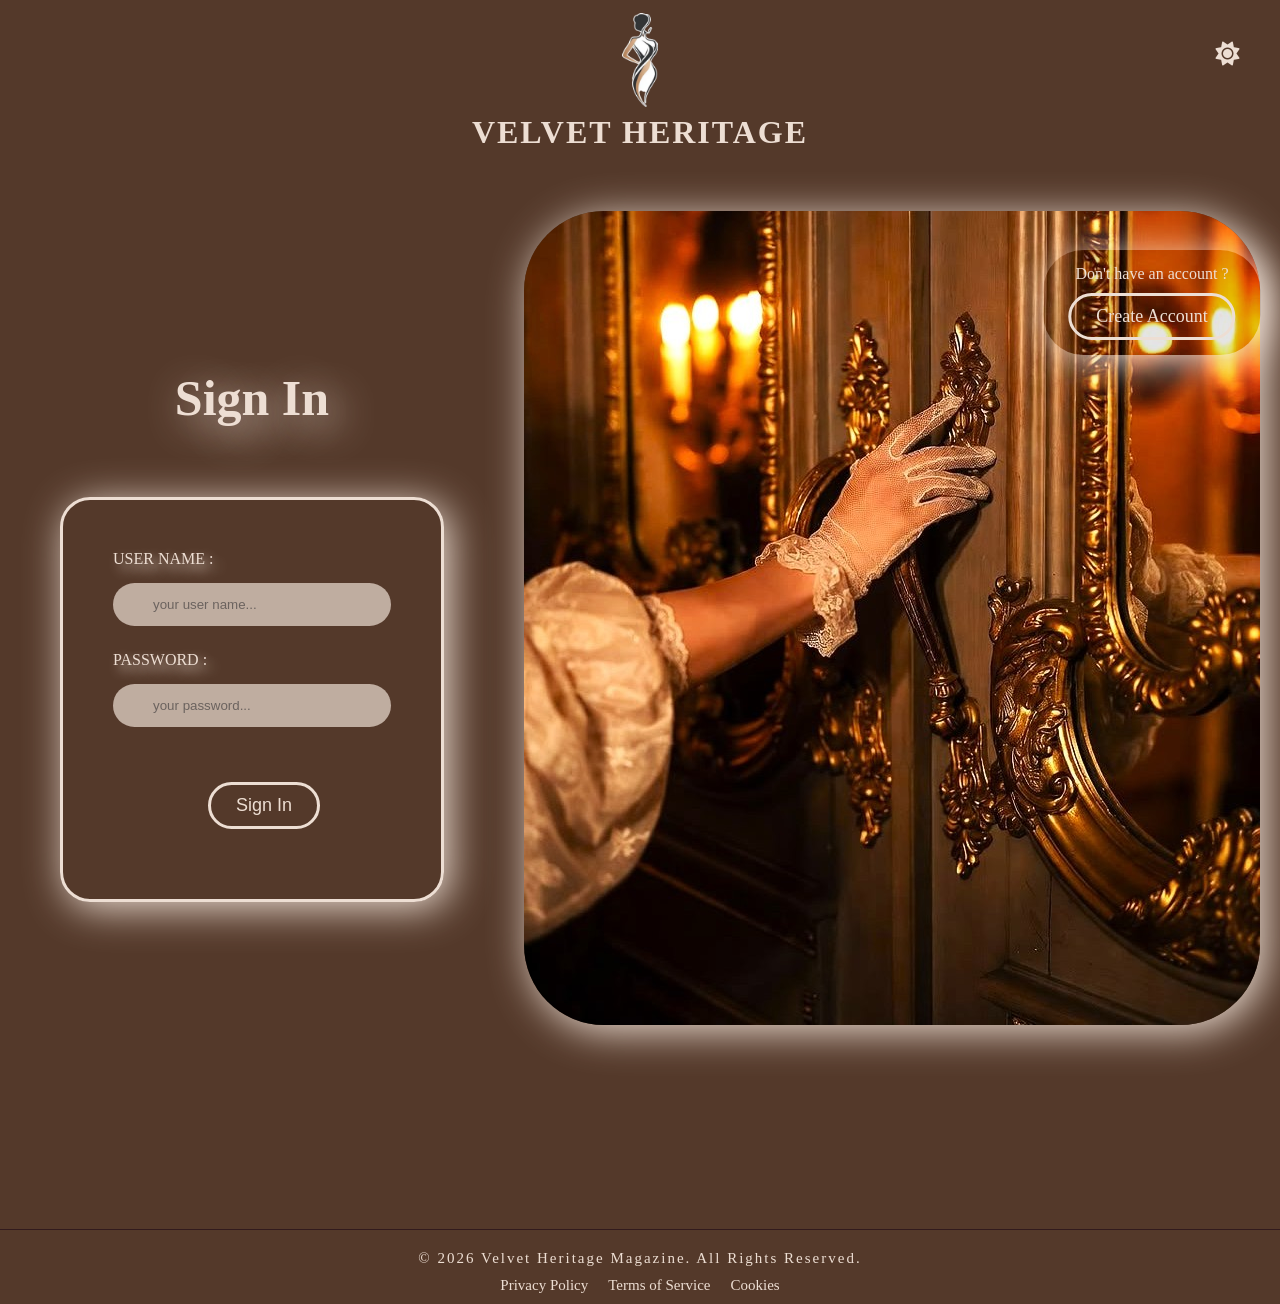
<file: velvet/SIGN IN/sign-in.html>
<!DOCTYPE html>
<html lang="en">
    <head>
        <title>Sign In | VELVET HERITAGE </title>
        <meta name="viewport" content="width=device-width, initial-scale=1.0">
        <meta charset="UTF-8">
        <link rel="stylesheet" href="../SIGN IN/style.css">
        <link rel="preconnect" href="https://fonts.googleapis.com">
        <link rel="preconnect" href="https://fonts.googleapis.com">
        <link rel="preconnect" href="https://fonts.gstatic.com" crossorigin>
        <link href="https://fonts.googleapis.com/css2?family=Playfair+Display:ital,wght@1,400..900&display=swap" rel="stylesheet">
        <link rel="stylesheet" href="https://cdnjs.cloudflare.com/ajax/libs/font-awesome/6.5.0/css/all.min.css">
    </head>
    <body>

        <div class="logo-box">
    <header>
        <img class="logo" src="images/logo.jpeg" width="100px" alt="">
        <h1> VELVET HERITAGE</h1>
            
    </header> 
    </div>
        <main>
            <button class="theme-btn" id="theme-switch">
                <i class="fa-solid fa-moon"></i>
            </button>  
            <div class="left">
                    <h1 class="title">Sign In</h1>

            <section class="form-section">
                <form onsubmit="signIn(event)">
                    <div class="form-container">

                        <div>
                            <label>USER NAME :</label>
                            <input id="userName" type="text" placeholder="your user name...">
                        </div>

                        <div>
                            <label>PASSWORD :</label>
                            <input id="password" type="password" placeholder="your password...">
                        </div>

                    </div>

                    <button class="submit-btn" type="submit">Sign In</button>
                    <p id="msg"></p>

                </form>
            </section>
            
            </div>

            <div>
                <img class="image" src="images/image.jpeg" alt="not found">
                <div class="container">
                <div class="overlay">
                    <p>Don't have an account ?</p>
                    <a href="../SIGN IN/create.html">Create Account</a>
            </div>
        </div>
            
        </main>

        <footer>
            <div class="cpy">
                &copy; 2026 Velvet Heritage Magazine. All Rights Reserved.
            </div>
            <div class="cookies">
            <nav>
                <ul class="foot">
                <li><a href="#"> Privacy Policy</a></li>
                <li><a href="#">Terms of Service</a></li>
                <li><a href="#">Cookies</a></li>
                </ul>
            </nav>
            </div>
        </footer>
        
    </body>
    <script src="../ABOUT US/theme.js"></script>
    <script src="signin.js"></script>

</html>
</file>
<file: index.css>
*{
    margin: 0px;
    padding: 0px;
    text-transform: capitalize;
    
}
body{
    transition: .3s;
    background-image: url("homeimg/fash5.jpg");
    color: #edded3;
    text-shadow: 5px 5px 5px #7d5e3c;
    background-repeat: no-repeat;
    background-size: cover ;
   
}
.light{
    background-image: url("homeimg/fash6.jpg");
    background-repeat: no-repeat;
    background-size: cover;
    color: #edded3;
    background-attachment:fixed ;
    text-shadow: 5px 5px 5px #402615;
}
#theme-switch {
    color: inherit;
    background-color: transparent;
    border :none;
    padding:5px;
    transition:.5s;
    cursor:pointer;
}
#theme-switch:hover{
    scale:1.2;
}
.light{
    background-image: url("homeimg/fash6.jpg");
    color: #461615;
    text-shadow: 5px 5px 5px #7d5e3c;
    background-size: cover;
}
.nav{
    background-color: #321b1d;
}
.mod{
    display: none;
}

header{
    text-align: center;
    padding: px;
    font-family: playfair ;
    text-transform:uppercase;
    transition: 1s;
    width: fit-content;
    margin: auto;
    letter-spacing: 2px;

}
header:hover{
    rotate:y 360deg;
}
.ul1{
    display: flex;
    flex-direction: column;
    animation: nav 1s forwards;
    width: fit-content;
    margin-top: 40px;
    position: absolute;
    left: 2%;
}.ul{
    display: flex;
    flex-direction: row;
    position: absolute;
    top: 20px;
    left: 15%;
    animation: nav 1s forwards;
    width: fit-content;
    float: inline-start;
} 
.ul1 li{ 
   list-style: none; 
   padding: 10px;
}
.ul1 li a{
    text-decoration: none;
    transition: .5s;
    color: inherit;
    padding: 5px;
    font-weight: bold;
}
.ul1:hover li a{
    opacity: .5;
}
.ul1 li a:hover{
    background-color:#927355;
    border-radius: 20px;
    opacity: 1;
    color: white;
    scale: 1.2;
    box-shadow: 3px 3px 5px 1px #5d4733;
}
.ul{
    display: flex;
    flex-direction: row;
    position: absolute;
    top: 20px;
    left: 15%;
    animation: nav 1s forwards;
    width: fit-content;
    float: inline-start;
} 
.ul li{ 
   list-style: none; 
   padding: 10px;
}
.ul li a{
    text-decoration: none;
    transition: .5s;
    color: inherit;
    padding: 5px;
    font-weight: bold;
}
.ul:hover li a{
    opacity: .5;
}
.ul li a:hover{
    background-color:#927355;
    border-radius: 20px;
    opacity: 1;
    color: white;
    scale: 1.2;
    box-shadow: 3px 3px 5px 1px #5d4733;
}
.logout{
    position: absolute;
    top: 3%;
    right: 3%;
    transition: .6s;
    padding: 5px;
}
.logout a{
    color: inherit;
}
.logout:hover{
    background-color:#927355;
    border-radius: 20px;
    scale: 1.2;
}
#mess{
    color: white;
}
#mode{
    position: absolute;
    right:5% ;
    top: 3%;
    transition: .5s;
    padding: 5px;
    background-color: transparent;
}
#mode:hover{
    background-color:#927355;
    border-radius: 20px;
    scale: 1.2;
}

.hidden{
    opacity: 0;
    visibility: hidden;
}
.show{
    opacity: 1;
    visibility: visible;
    position: absolute;
    left: 45%;
    animation:log 1s forwards ;
    font-family: Georgia, 'Times New Roman', Times, serif;
    background-color: #461615;
    border-radius: 20px;
    padding: 5px;
}
@keyframes log {
    from{
        top: -10px;
    }
    to{
        top: 10%;
    } 
}
@keyframes nav {
    from
    {top:-100px;
    opacity: 0;}
    to{top:150px;
    opacity: 1;}
}
#s{
    position: absolute;
    right: 3%;
    top: 7.5%;
    transition: 1s;
    padding: 5px;
    border-radius: 20px;
}
#sr input{
    border-radius: 20px;
    transition: 1s;
    animation: input 1s forwards;
    width: 0px;
    opacity: 0;
}
@keyframes input {
    from{
        width: 0px;
        opacity: 0;
    }
    to{
        opacity: 1;
        width: 150px;
    }
}
#sr input:hover{
    scale: 1.05;
}
#sr{
    position: absolute;
    right: 5%;
    top: 8%;
}
#layout{
    position:absolute;
    top:3%;
    right: 10%;
    padding: 5px;
    transition: .5s;
}
#layout:hover{
    background-color:#927355;
    border-radius: 20px;
    scale: 1.2;
    
}
#layout1{
    position:absolute;
    top: 3%;
    right: 10%;
    padding: 5px;
    transition: .5s;
}
#layout1:hover{
    background-color:#927355;
    border-radius: 20px;
    scale: 1.2;
    
}
.result{
    cursor: pointer;
    padding: 5px;
    margin: 5px;
    border: 1px solid black;
    border-radius: 20px;
    width: 145px;
    transition: .5s;
}
#bigr{
    position: absolute;
    top: 11%;
    right: 4.5%;
}
.result:hover{
    scale: 1.1;
}
.result:hover{
    background-color:#927355 ;
}
main{
    position: absolute;
    top: 50%;
    right: 5%;
    transition: .5s;
    backdrop-filter: blur(10px);
    border: 1px solid black;
    border-radius: 20px;
    padding: 10px;
    margin: 20px;
    animation: main 1s forwards;
    color:inherit;
}
@keyframes main {
    from{
        right: -10px;
        opacity: 0;
    }
    to{
        right: 5%;
        opacity: 1;
    }
}
main:hover{
    scale: 1.08;
}
p{
    margin: 15px;
    font-family:Georgia, 'Times New Roman', Times, serif ;
    color:inherit;
}
#h1{
    font-family:playfair;
    font-style: italic;
    transition: .5s;
    color:inherit;
}
#bt{
    position: absolute;
    top: 80%;
    right: 18%;
    width: 200px;
    border-radius: 20px;
    height: 30px;
    transition: .5s;
    animation: bt 1s forwards;
    background-color: transparent;
    color: inherit;
}
@keyframes bt {
    from{
        top: 75%;
        opacity: 0;
    }
    to{
        top: 80%;
        opacity: 1;
    }  
}
#bt a{
    text-decoration: none;
    color: inherit;
}
#bt:hover{
    background-color:#927355;
    scale: 1.2;
    border: 1px solid black;
    color: white;
}
footer{
    position: absolute;
    bottom: 10%;
    left: 37.3%;
    transition: .4s;
    animation: foot 1s forwards;
}
@keyframes foot {
    from{
        opacity: 0;
        bottom:-10px;
    }
    to{
        opacity: 1;
        bottom: 10px;
    }
    
}
.cpy {
    text-align: center;
    margin-top: 50px;
    padding-top: 20px;
    border-top: 1px solid var(--border-color); 
    font-size: 15px;
    letter-spacing: 2px;
    color: var(--text-color) !important;
    transition: color 0.3s ease, border-color 0.3s ease;
}

.cookies { 
    text-align: center;
    font-size: 15px;
    opacity: 0.8;
    transition: color 0.3s ease;
}
.cookies a, 
.cpy a, 
.foot li a {
    color: var(--text-color) !important; 
    text-decoration: none !important;
    font-size:16px;
    padding: 6px 15px;
    border-radius:20px;
    transition: all 0.3s ease;
}

.cookies a:hover, 
.cpy a:hover, 
.foot li a:hover {
    background-color: #321b1d !important;
    color: #edded3 !important; 
    opacity: 1 !important;

}

.foot {
    display: flex;
    flex-direction: row;
    justify-content: center;
    list-style: none;
    padding: 0;
    margin: 15px 0;
    gap:20px;
}

.foot li {
    display: inline-block;
}
</file>
<file: velvet/home/index.css>
*{
    margin: 0px;
    padding: 0px;
    text-transform: capitalize;
    
}
body{
    transition: .3s;
        background-image: url("../home/homeimg/fash5.jpg");
    color: #461615;
    text-shadow: 5px 5px 5px #7d5e3c;
    background-repeat: no-repeat;
    background-size: cover ;
   
}
.light{
    background-image: url("../home/homeimg/fash6.jpg");
    background-repeat: no-repeat;
    background-size: cover;
    color: #edded3;
    background-attachment:fixed ;
    text-shadow: 5px 5px 5px #402615;
}
#themetoggle {
    color: inherit;
    background-color: transparent;
}
.light{
    background-image: url("../home/homeimg/fash6.jpg");
    color: #461615;
    text-shadow: 5px 5px 5px #7d5e3c;
    background-size: cover;
}
.nav{
    background-color: #321b1d;
}
.mod{
    display: none;
}

header{
    text-align: center;
    padding: px;
    font-family: playfair ;
    text-transform:uppercase;
    transition: 1s;
    width: fit-content;
    margin: auto;
    letter-spacing: 2px;

}
header:hover{
    rotate:y 360deg;
}
.ul1{
    display: flex;
    flex-direction: column;
    animation: nav 1s forwards;
    width: fit-content;
    margin-top: 40px;
    position: absolute;
    left: 2%;
}.ul{
    display: flex;
    flex-direction: row;
    position: absolute;
    top: 20px;
    left: 15%;
    animation: nav 1s forwards;
    width: fit-content;
    float: inline-start;
} 
.ul1 li{ 
   list-style: none; 
   padding: 10px;
}
.ul1 li a{
    text-decoration: none;
    transition: .5s;
    color: inherit;
    padding: 5px;
    font-weight: bold;
}
.ul1:hover li a{
    opacity: .5;
}
.ul1 li a:hover{
    background-color:#927355;
    border-radius: 20px;
    opacity: 1;
    color: white;
    scale: 1.2;
    box-shadow: 3px 3px 5px 1px #5d4733;
}
.ul{
    display: flex;
    flex-direction: row;
    position: absolute;
    top: 20px;
    left: 15%;
    animation: nav 1s forwards;
    width: fit-content;
    float: inline-start;
} 
.ul li{ 
   list-style: none; 
   padding: 10px;
}
.ul li a{
    text-decoration: none;
    transition: .5s;
    color: inherit;
    padding: 5px;
    font-weight: bold;
}
.ul:hover li a{
    opacity: .5;
}
.ul li a:hover{
    background-color:#927355;
    border-radius: 20px;
    opacity: 1;
    color: white;
    scale: 1.2;
    box-shadow: 3px 3px 5px 1px #5d4733;
}
.logout{
    position: absolute;
    top: 3%;
    right: 3%;
    transition: .6s;
    padding: 5px;
}
.logout a{
    color: inherit;
}
.logout:hover{
    background-color:#927355;
    border-radius: 20px;
    scale: 1.2;
}
#mess{
    color: white;
}
#mode{
    position: absolute;
    right:5% ;
    top: 3%;
    transition: .5s;
    padding: 5px;
    background-color: transparent;
}
#mode:hover{
    background-color:#927355;
    border-radius: 20px;
    scale: 1.2;
}

.hidden{
    opacity: 0;
    visibility: hidden;
}
.show{
    opacity: 1;
    visibility: visible;
    position: absolute;
    left: 45%;
    animation:log 1s forwards ;
    font-family: Georgia, 'Times New Roman', Times, serif;
    background-color: #461615;
    border-radius: 20px;
    padding: 5px;
}
@keyframes log {
    from{
        top: -10px;
    }
    to{
        top: 10%;
    } 
}
@keyframes nav {
    from
    {top:-100px;
    opacity: 0;}
    to{top:150px;
    opacity: 1;}
}
#s{
    position: absolute;
    right: 3%;
    top: 7.5%;
    transition: 1s;
    padding: 5px;
    border-radius: 20px;
}
#sr input{
    border-radius: 20px;
    transition: 1s;
    animation: input 1s forwards;
    width: 0px;
    opacity: 0;
}
@keyframes input {
    from{
        width: 0px;
        opacity: 0;
    }
    to{
        opacity: 1;
        width: 150px;
    }
}
#sr input:hover{
    scale: 1.05;
}
#sr{
    position: absolute;
    right: 5%;
    top: 8%;
}
#layout{
    position:absolute;
    top: 3%;
    right: 10%;
    padding: 5px;
    transition: .5s;
}
#layout:hover{
    background-color:#927355;
    border-radius: 20px;
    scale: 1.2;
    
}
#layout1{
    position:absolute;
    top: 4%;
    right: 10%;
    padding: 5px;
    transition: .5s;
}
#layout1:hover{
    background-color:#927355;
    border-radius: 20px;
    scale: 1.2;
    
}
.result{
    cursor: pointer;
    padding: 5px;
    margin: 5px;
    border: 1px solid black;
    border-radius: 20px;
    width: 145px;
    transition: .5s;
}
#bigr{
    position: absolute;
    top: 11%;
    right: 4.5%;
}
.result:hover{
    scale: 1.1;
}
.result:hover{
    background-color:#927355 ;
}
main{
    position: absolute;
    top: 50%;
    right: 5%;
    transition: .5s;
    backdrop-filter: blur(10px);
    border: 1px solid black;
    border-radius: 20px;
    padding: 10px;
    margin: 20px;
    animation: main 1s forwards;
    color:inherit;
}
@keyframes main {
    from{
        right: -10px;
        opacity: 0;
    }
    to{
        right: 5%;
        opacity: 1;
    }
}
main:hover{
    scale: 1.08;
}
p{
    margin: 15px;
    font-family:Georgia, 'Times New Roman', Times, serif ;
    color:inherit;
}
#h1{
    font-family:playfair;
    font-style: italic;
    transition: .5s;
    color:inherit;
}
#bt{
    position: absolute;
    top: 80%;
    right: 18%;
    width: 200px;
    border-radius: 20px;
    height: 30px;
    transition: .5s;
    animation: bt 1s forwards;
    background-color: transparent;
    color: inherit;
}
@keyframes bt {
    from{
        top: 75%;
        opacity: 0;
    }
    to{
        top: 80%;
        opacity: 1;
    }  
}
#bt a{
    text-decoration: none;
    color: inherit;
}
#bt:hover{
    background-color:#927355;
    scale: 1.2;
    border: 1px solid black;
    color: white;
}
footer{
    position: absolute;
    bottom: 10%;
    left: 37.3%;
    transition: .4s;
    animation: foot 1s forwards;
}
@keyframes foot {
    from{
        opacity: 0;
        bottom:-10px;
    }
    to{
        opacity: 1;
        bottom: 10px;
    }
    
}
.cpy {
    text-align: center;
    margin-top: 50px;
    padding-top: 20px;
    border-top: 1px solid var(--border-color); 
    font-size: 15px;
    letter-spacing: 2px;
    color: var(--text-color) !important;
    transition: color 0.3s ease, border-color 0.3s ease;
}

.cookies { 
    text-align: center;
    font-size: 15px;
    opacity: 0.8;
    transition: color 0.3s ease;
}
.cookies a, 
.cpy a, 
.foot li a {
    color: var(--text-color) !important; 
    text-decoration: none !important;
    font-size:16px;
    padding: 6px 15px;
    border-radius:20px;
    transition: all 0.3s ease;
}

.cookies a:hover, 
.cpy a:hover, 
.foot li a:hover {
    background-color: #321b1d !important;
    color: #edded3 !important; 
    opacity: 1 !important;

}

.foot {
    display: flex;
    flex-direction: row;
    justify-content: center;
    list-style: none;
    padding: 0;
    margin: 15px 0;
    gap:20px;
}

.foot li {
    display: inline-block;
}
</file>
<file: velvet/ABOUT US/about-us.css>
/* ── CSS Variables: Dark Theme (default) ── */
:root {
    --bg-color:      #54392a;
    --text-color:    #edded3;
    --shadow:        #edded3;
    --border-color:  #edded3;
    --nav-hover-bg:  #edded3;
    --nav-hover-txt: #321b1d;
    --footer-border: #321b1d;
    --text-accent:   #f5c28b;
    --text-muted:    #e0d6cf;
}

 /* ── Light Theme ── */
[data-theme="light"],
body.light {
    --bg-color:      #edded3;
    --text-color:    #54392a;
    --shadow:        #54392a;
    --border-color:  #54392a;
    --nav-hover-bg:  #54392a;
    --nav-hover-txt: #edded3;
    --footer-border: #c9a98a;
    --text-accent:   #b05e10;
    --text-muted:    #5c3d28;
} 

* {
    box-sizing: border-box;
    margin: 0;
    padding: 0;
}

body {
    font-family: Georgia, serif;
    background-color: var(--bg-color);
    color: var(--text-color);
    transition: background-color 0.4s ease, color 0.4s ease;
}


header {
    text-align: center;
    padding: 30px 10px 16px;
    font-family: 'Playfair Display', serif;
    transition: 1s;
    width: fit-content;
    margin: auto;
    text-transform: uppercase;
    letter-spacing: 2px;
    display: flex;
    flex-direction: column;
    align-items: center;
    gap: 8px;
    perspective: 600px;
    animation: fadeDown 1s ease;
}

.logo {
    width: 60px;
    transition: transform 0.8s ease;
}

.logo:hover {
    transform: rotateY(360deg);
}

header h1 {
    font-size: 22px;
    font-weight: 400;
    letter-spacing: 6px;
    color: var(--text-color);
    transition: transform 0.8s ease, letter-spacing 0.4s ease, color 0.4s ease;
}

header h1:hover {
    transform: rotateY(360deg);
    letter-spacing: 8px;
}

/* ── Nav ── */
.headerul {
    display: flex;
    flex-direction: row;
    justify-content: center;
    flex-wrap: wrap;
    list-style: none;
    margin: 0 0 40px;
    padding: 4px 0;
    font-size: 14px;
    border-top: 1px solid var(--border-color);
    border-bottom: 1px solid var(--border-color);
    transition: border-color 0.4s ease;
    animation: fadeUp 1s ease;
}

.headerul li {
    list-style: none;
    padding: 6px 4px;
}

.headerul li a {
    text-decoration: none;
    color: var(--text-color);
    padding: 6px 10px;
    white-space: nowrap;
    transition: 0.3s ease;
}

.headerul:hover li a {
    opacity: 0.5;
}

.headerul li a:hover {
    background-color: var(--nav-hover-bg);
    color: var(--nav-hover-txt);
    border-radius: 20px;
    opacity: 1;
}

/* ── Theme Switch Button (inside nav) ── */
#theme-switch {
    cursor: pointer;
    background: transparent;
    border: 3px solid var(--border-color);
    border-radius: 30px;
    padding: 4px 12px;
    font-size: 14px;
    color: var(--text-color);
    transition: 0.3s ease;
    margin: 0;
}

#theme-switch:hover {
    font-size: 16px;
    font-weight: bold;
    box-shadow: 9px 9px 40px var(--shadow);
}

.fa-solid {
    background-color: transparent;
    color: var(--text-color);
}

/* ── About Section ── */
.about {
    display: flex;
    justify-content: space-between;
    align-items: center;
    padding: 80px;
    min-height: 100vh;
    gap: 40px;
}

.text {
    width: 50%;
    animation: fadeLeft 1.5s ease;
}

.text h1 {
    font-size: 50px;
    font-weight: bold;
    margin-bottom: 20px;
    font-family: 'Playfair Display', serif;
    letter-spacing: 3px;
    color: var(--text-color);
    text-shadow: 9px 9px 40px var(--shadow);
}

.para {
    font-size: 17px;
    line-height: 1.9;
    color: var(--text-muted);
    margin-bottom: 20px;
    text-align: justify;
    transition: color 0.4s ease;
}

.para::first-letter {
    font-size: 28px;
    font-weight: bold;
    color: var(--text-accent);
}

.image {
    width: 40%;
    animation: fadeRight 1.5s ease;
}

.image img {
    width: 100%;
    border-radius: 80px;
    box-shadow: 6px 6px 40px var(--shadow);
    transition: 0.4s;
    display: block;
}

.image img:hover {
    transform: scale(1.05);
}

/* ── Footer ── */
.cpy {
    text-align: center;
    margin-top: 50px;
    padding-top: 20px;
    border-top: 1px solid var(--footer-border);
    font-size: 15px;
    letter-spacing: 2px;
    color: var(--text-color);
    transition: color 0.4s ease, border-color 0.4s ease;
}

.cookies {
    text-align: center;
    font-size: 15px;
    color: var(--text-color);
    transition: color 0.4s ease;
}

.foot {
    display: flex;
    flex-direction: row;
    justify-content: center;
    gap: 20px;
    list-style: none;
    margin: 10px;
}

.foot li a {
    color: var(--text-color);
    text-decoration: none;
    transition: 0.3s;
}

.foot:hover li a {
    opacity: 0.5;
}

.foot li a:hover {
    background-color: #321b1d;
    padding: 10px;
    border-radius: 20px;
    opacity: 1;
    color: white;
}

/* ── Animations ── */
@keyframes fadeDown {
    from { opacity: 0; transform: translateY(-40px); }
    to   { opacity: 1; transform: translateY(0); }
}

@keyframes fadeUp {
    from { opacity: 0; transform: translateY(40px); }
    to   { opacity: 1; transform: translateY(0); }
}

@keyframes fadeLeft {
    from { opacity: 0; transform: translateX(-50px); }
    to   { opacity: 1; transform: translateX(0); }
}

@keyframes fadeRight {
    from { opacity: 0; transform: translateX(50px); }
    to   { opacity: 1; transform: translateX(0); }
}

/* ── Responsive ── */
@media (max-width: 768px) {
    .about {
        flex-direction: column;
        padding: 40px 20px;
    }
    .text, .image {
        width: 100%;
    }
    .headerul {
        font-size: 12px;
    }
}
</file>
<file: velvet/aura/style1.css>
* {
    margin: 0;
    padding: 0;
    box-sizing: border-box;
  
}

header{
    text-align: center;
    padding: 10px;
    transition: 1s;
    width: fit-content;
    margin: auto;
      text-transform:uppercase;
    letter-spacing:2px;
    color:#edded3;
    
}



#theme-switch {
    background:none;
    border:none;
    color: #edded3;
    width:50px;
    cursor: pointer;
    font-size: 18px;
    transition: 0.3s;
    

 }
body.light {
    background-color:#edded3;
}
.theme-switch:hover {
    background-color:#54392a  ;
    color:#edded3;
}

body.light {
    background-color:#edded3;
    color:#54392a ; 
}

body.light * {
    color: #54392a; 
}

body.light .era-section {
    border-color: #54392a; 
    box-shadow: 0 0 25px 2px  rgb(43, 29, 21);
}

body.light .era-card {
    border-color:#54392a;
    box-shadow: 0 0 25px 2px  rgb(43, 29, 21);
}
body.light h1, 
body.light h2, 
body.light p {
    color: #54392a ;
    text-shadow: #321b1d;
}
body.light .bar ul{
    background-color: #edded3;
box-shadow:0px 0px 10px #54392a;
}

body.light ul li a:hover {
    background-color:  #321b1d;
    color: white;
}
#theme-icon {
    transition: transform 0.4s ease;}

body.light #theme-switch i {
    transform: scale(1.1) rotate(10deg); 
}
header:hover{
    rotate:y 360deg;
}
.bar ul{
    display: flex;
    flex-direction: row;
    justify-content: center;
    box-shadow: 0px 0px 10px #edded3a8 ;
   
}
ul li{ 
   list-style: none; 
   padding: 10px;
}
ul li a{
    text-decoration: none;
    transition: .5s; 
    color:#edded3;
}
ul:hover li a{
    opacity: .5;
}
ul li a:hover{
    background-color: #321b1d;
    padding: 10px;
    border-radius: 20px;
    opacity: 1;
    color: white;
}

body {
    background-color: #54392a;
}

.header {
    text-align: center;
    padding: 40px ;
}

.header h1 {
    font-size: 50px;
    letter-spacing: 5px;
    text-transform: uppercase;
    color:#edded3;
}


.era-section {
    display: flex;
    align-items: center; 
    justify-content: space-between; 
    padding: 80px 10%;
    margin: 30px 30px;
    gap:57px;
     border:  2px solid #edded3a8; 
    border-radius:24px;
    box-shadow:0 0 25px 2px #edded3ad;
 }


.era-content {
    flex: 1; 
}

.era-content h2 {
    font-size: 35px;
    margin-bottom: 20px;
    text-shadow: 2px 2px 4px rgba(0, 0, 0, 0.4);
    color:#edded3;
}

.era-content p {
    font-size:20px;
    line-height: 1.6;
    text-shadow: 1px 1px 3px rgba(0, 0, 0, 0.3);
    font-weight: bold;
    color:#edded3;
}


.era-card {
    flex: 0 0 500px; 
    height: 350px;
    overflow: hidden; 
    border: 2px solid #edded3; 
    border-radius: 12px;
    box-shadow:0 0 25px 2px #edded3;
    position: relative;
    cursor: pointer;
}

.images {
    display: flex;
    width: 300%; 
    height: 100%;
    animation: slider 6s infinite;
    animation-play-state: paused;

}

.images img {
    width: 33.33%; 
    height: 100%;
    object-fit: cover; 
}


.era-card:hover .images {
    animation-play-state: running;
}

@keyframes slider {
    0% { transform: translateX(0); } 
    50% { transform: translateX(-33.33%); } 
    100% { transform: translateX(-66.66%); }

}

.cpy{
    text-align: center;
    margin-top: 50px;
    padding-top: 20px;
    border-top: 1px solid  #321b1d;
    font-size: 15px;
    color: #edded3;
letter-spacing:2px;
}

.cookies{ 
text-align: center;
    font-size: 15px;
    color: #edded3c4;   }

.foot{  display:flex;
     flex-direction: row;
justify-content: center;
} 

.foot ul:hover li a{
    opacity: .5;
}
.foot ul li a:hover{
    background-color: #321b1d;
    padding: 10px;
    border-radius: 20px;
    opacity: 0.7;
    color: white;}
</file>
<file: velvet/contact/style.css>
:root {
    --bg-page: #54392a;
    --bg-container: #54392a;
    --text-color: #edded3;
    --input-bg: #edded3;
    --input-text: #54392a;
    --border-color: #edded3;
    --shadow: rgba(0, 0, 0, 0.25);
}

[data-theme="light"],
body.light {
    --bg-page: #edded3;
    --bg-container: #edded3;
    --text-color: #54392a;
    --input-bg: #54392a;
    --input-text: #edded3;
    --border-color: #54392a;
    --shadow: rgba(0, 0, 0, 0.1);
}

body {
    background-color: var(--bg-container);
    color:var(--text-color);
    font-family: Arial, sans-serif;
    margin: 0;
    padding: 20px;
    box-sizing: border-box;
    transition: background-color 0.4s ease, color 0.4s ease;
}

.logo-box {
    border-radius: 10px;
}

header {
    text-align: center;
    padding: 10px;
    font-family: playfair;
    font-style: 'Instrument Serif', serif; 
    transition: 1s;
    width: fit-content;
    margin: auto;
    text-transform: uppercase;
    letter-spacing: 2px;
    margin-bottom: 30px;
    color: var(--text-color);
}

header:hover {
    rotate: y 360deg;
}

.head ul {
    display: flex;
    flex-direction: row;
    justify-content: center;
    margin-bottom: 50px;
    font-size: larger;
    box-shadow: 0px 0px 10px var(--border-color);
    background-color: transparent;
    border-radius: 10px;
    padding: 0;
}

.head ul li { 
    list-style: none; 
    padding: 10px;
}

.head ul li a {
    text-decoration: none;
    transition: .5s;
    color: var(--text-color);
    text-shadow:0px 2px 4px var(--shadow);
}

.head ul:hover li a {
    opacity: .5;
}

.head ul li a:hover {
    background-color: var(--text-color);
    padding: 10px;
    border-radius: 20px;
    opacity: 1;
    color: var(--bg-container);
}

.contact-container {
    display: flex;
    max-width: 1100px;
    margin: 40px auto;
    background-color: var(--bg-container); 
    border-radius: 30px;
    overflow: hidden;
    box-shadow: 0 10px 30px var(--shadow);
    min-height: 550px; 
    border: 1px solid var(--border-color);
    transition: background-color 0.3s ease;
}

.contact-image {
    flex: 1;
    background-color: var(--text-color);
    display: flex;
    justify-content: center;
    align-items: center;
    overflow: hidden;
}

.contact-image img {
    width: 100%;
    height: 100%;
    object-fit: cover; 
    display: block;
}
.contact-title{
    text-align:center;
    font-family:'playfair display', serif;
    color:var(--text-color);
    font-size:38px;
    text-transform: uppercase;
    letter-spacing:3px;
    margin-top:20px;
    margin-bottom:20px;
    transition: color 0.3s ease, transform 0.3s ease;
}
.contact-title:hover{
     transform: scale(1.05);
}
.contact-form {
    flex: 1;
    padding: 40px 50px;
    background-color: var(--bg-container); 
    display: flex;
    flex-direction: column;
    justify-content: center;
    transition: background-color 0.3s ease;
}

.form-section {
    display: flex;
    flex-direction: column;
    width: 100%;
}

.form-section > div {
    width: 100%;
    display: flex;
    flex-direction: column;
    margin-bottom: 15px; 
}

label {
    color: var(--text-color);
    font-size: 14px;
    text-transform: uppercase;
    margin-bottom: 6px;
    display: block;
    letter-spacing: 1px;
    transition: color 0.3s ease;
}

input[type="text"],
input[type="email"],
textarea {
    width: 100% !important;
    max-width: 100%;
    padding: 12px 18px;
    border: none;
    border-radius: 20px;
    background-color: var(--input-bg);
    color: var(--input-text);
    font-size: 15px;
    box-sizing: border-box; 
    transition: all 0.3s ease;
}

textarea {
    resize: none; 
    height: 100px; 
}

input:focus, textarea:focus {
    outline: none;
    box-shadow: 0 0 10px var(--border-color);
}

button[type="button"] {
    align-self: center;  
    background: transparent;
    border: 2px solid var(--border-color);
    color: var(--text-color);
    padding: 12px 35px;
    border-radius: 25px;
    cursor: pointer;
    font-size: 16px;
    text-transform: uppercase;
    transition: all 0.3s ease;
    margin-top: 10px;
    width: fit-content;
}

button[type="button"]:hover {
    background-color: var(--border-color);
    color: var(--bg-container);
    box-shadow: 0 5px 15px var(--shadow);
}
.submit-btn-container{
    display:flex;
    justify-content:center;
    align-items:center;
    width:100%;
    margin-top:10px;
}
.theme-btn {
    position: fixed;
    top: 20px;
    right: 20px;
    width: 45px;
    height: 45px;
    border-radius: 50%;
    display: flex;
    justify-content: center;
    align-items: center;
    box-shadow: 0 4px 10px var(--shadow); 
       background-color: var(--bg-container);
    border: 2px solid var(--border-color);
    color: var(--text-color);
    padding: 0;
    cursor: pointer;
    transition: all 0.3s ease;
    z-index: 9999;
}

.theme-btn:hover {
    background-color: var(--text-color);
    color: var(--bg-container);
    transform: scale(1.05);
} 

.theme-btn svg {
    width: 22px;
    height: 22px;
    transition: transform 0.5s ease;
}
.hidden-theme{
    display:none !important;
}

[data-theme="light"] .theme-btn svg {
    transform: rotate(180deg);
}

.cpy {
    text-align: center;
    margin-top: 50px;
    padding-top: 20px;
    border-top: 1px solid var(--border-color); 
    font-size: 15px;
    letter-spacing: 2px;
    color: var(--text-color) !important;
    transition: color 0.3s ease, border-color 0.3s ease;
}

.cookies { 
    text-align: center;
    font-size: 15px;
    opacity: 0.8;
    transition: color 0.3s ease;
}
.cookies a, 
.cpy a, 
.foot li a {
    color: var(--text-color) !important; 
    text-decoration: none !important;
    font-size:16px;
    padding: 6px 15px;
    border-radius:20px;
    transition: all 0.3s ease;
}

.cookies a:hover, 
.cpy a:hover, 
.foot li a:hover {
    background-color: #321b1d !important;
    color: #edded3 !important; 
    opacity: 1 !important;
}

.foot {
    display: flex;
    flex-direction: row;
    justify-content: center;
    list-style: none;
    padding: 0;
    margin: 15px 0;
    gap:20px;
}

.foot li {
    display: inline-block;
}
</file>
<file: velvet/fashionera/fashoin-eras.css>
﻿body {
    overflow-x: hidden;
    background-color: #54392a;
    height: 100%;
    width: 100%;
    display: flex;
    justify-content: center;
    align-items: center;
    flex-direction: column;
}

    body::-webkit-scrollbar-thumb {
        background: transparent;
        transition: background 0.3s ease;
    }

    body.show-scrollbar::-webkit-scrollbar-thumb {
        background: #bfa18f;
    }




.nav {
    display: flex;
    justify-content: center;
    align-items: center;
    width: 100%;
    margin: auto;
    font-size: 20px;
    height: 20%;
}

.logo {
    text-align: center;
    padding: 10px;
    transition: 1s;
    width: fit-content;
    margin: auto
}
    .logo h1 {
        font-size: 32px;
    }


header h1 {
    color: #c9b9ab;
    display: flex;
    justify-content: center;
    margin: 30px;
    font-size: 50px;
    text-transform: uppercase;
    text-shadow: 5px 5px 5px #30201f;
}


    header h1:hover {
        color: #a08b7b;
    }


header:hover {
    rotate: y 360deg;
}

.ul {
    width: 100%;
}

.nav .ul ul {
    display: flex;
    flex-direction: row;
    justify-content: center;
    border-top: 2px solid #edded3;
    border-bottom: 2px solid #edded3;
}

ul li {
    list-style: none;
    padding: 10px;
}

    ul li a {
        text-decoration: none;
        transition: .5s;
        color: #c9b9ab;
    }

ul:hover li a {
    opacity: .5;
}

ul li a:hover {
    background-color: #321b1d;
    padding: 7px;
    border-radius: 20px;
    opacity: 1;
    color: #edded3;
}

.fram {
    display: flex;
    justify-content: space-between;
}


    .fram main section {
        display: flex;
        justify-content: center;
    }


    .fram main p {
        display: flex;
        justify-content: space-between;
        width: 60%;
        height: 40%;
        background-color:;
        border-radius: 10px;
        font-size: 25px;
        word-spacing: 5px;
        line-height: 40px;
        margin: 40px;
        padding: 20px;
        text-shadow:;
        box-shadow: 0px 0px 25px 5px #edded3;
        color: #c9b9ab;
    }

.imges {
    width: 100%;
    height: 100%;
    border-radius: 30px;
    margin: 50px 20px;
    display: flex;
    flex-direction: column;
    justify-content: space-around;
}





.pic {
    display: flex;
    flex-direction: row;
    justify-content: center;
    position: relative;
    width: 90%;
    height: 450px;
    border-radius: 30px;
    overflow: hidden;
    margin: 100px 20px;
    box-shadow: 20px 20px 10px #38261c;
}

    .pic img {
        position: absolute;
        top: 0;
        left: 0;
        width: 100%;
        height: 100%;
        transition: 2s;
    }


    .pic:hover .img2 {
        opacity: 0;
        transition-delay: 0.3s;
    }

    .pic:hover .img1 {
        opacity: 0;
        transition-delay: 2s;
    }

    .pic .im189 {
        transition-delay: 5s;
    }


    .pic:hover .img1,
    .pic:hover .im189 {
        opacity: 0;
    }

.pic2 {
    display: flex;
    flex-direction: column;
    align-items: center;
    position: relative;
    width: 90%;
    height: 450px;
    border-radius: 30px;
    overflow: hidden;
    margin: 70px 20px;
    box-shadow: 20px 20px 10px #38261c;
}

    .pic2 img {
        position: absolute;
        top: 0;
        left: 0;
        width: 100%;
        height: 100%;
        transition: 2s;
    }

    .pic2 .img3 {
        transition: 2s;
    }

    .pic2 .im1920 {
        transition-delay: 4s;
    }


    .pic2 .img4 {
        transition-delay: 2s;
    }


    .pic2:hover .img3,
    .pic2:hover .img4,
    .pic2:hover .im1920 {
        opacity: 0;
    }


.pic3 {
    display: flex;
    flex-direction: column;
    align-items: center;
    position: relative;
    width: 90%;
    height: 450px;
    border-radius: 30px;
    overflow: hidden;
    margin: 30px 20px;
    box-shadow: 20px 20px 10px #38261c;
}


    .pic3 img {
        position: absolute;
        top: 0;
        left: 0;
        width: 100%;
        height: 100%;
        transition: 2s;
    }

    .pic3 .img6 {
        transition: 2s;
    }

    .pic3 .img8 {
        transition-delay: 2s;
    }

    .pic3 .img7 {
        transition-delay: 4s;
    }


    .pic3:hover .img6,
    .pic3:hover .img8,
    .pic3:hover .img7 {
        opacity: 0;
    }

footer{
    width:100%; 

}
.cpy {
    text-align: center;
    margin-top: 50px;
    padding-top: 20px;
    border-top: 1px solid #321b1d;
    font-size: 15px;
    color: #edded3;
    text-align: center;
    width:100%; 
}

.cookies {
    text-align: center;
    font-size: 15px;
    color: #edded3c4;
}

.foot  {
    display: flex;
    flex-direction: row;
    justify-content: center;
    align-items: center;
     
}

    .foot:hover li a {
        opacity: .5;
    }

    .foot  li a:hover {
        background-color: #321b1d;
        padding: 10px;
        border-radius: 20px;
        opacity: 1;
        color:#edded3;
    }




.add {
    display: flex;
    justify-content: space-between;
    width: 100%;
    height: 300px;
    margin: 50px;
}

    .add .makeup {
        box-shadow: 0px 0px 10px 10px #38261c;
    }

.makeup {
    display: flex;
    flex-direction: row;
    width: 90%;
    height: 350px;
    border-radius: 30px;
    margin: 20px auto;
    justify-content: space-around;
}

.shoes {
    display: flex;
    flex-direction: row;
    justify-content: center;
    align-items: center;
    position: relative;
    width: 85%;
    height: 80%;
    border-radius: 30px;
    overflow: hidden;
    margin: 20px;
    box-shadow: 10px 10px 10px #38261c;
}

    .shoes img {
        position: absolute;
        top: 0;
        left: 0;
        width: 100%;
        height: 100%;
        transition: 2s;
    }

    .shoes .sho1 {
        transition: 2s;
    }

    .shoes .sho2 {
        transition-delay: 2s;
    }

    .shoes .sho3 {
        transition-delay: 4s;
    }

    .shoes .sho4 {
        transition-delay: 6s
    }

    .shoes .sho5 {
        transition-delay: 8s;
    }

    .shoes .sho6 {
        transition-delay: 10s;
    }

    .shoes .sho7 {
        transition-delay: 12s;
    }

    .shoes .sho8 {
        transition-delay: 14s;
    }






    .shoes:hover .sho1,
    .shoes:hover .sho2,
    .shoes:hover .sho3,
    .shoes:hover .sho4,
    .shoes:hover .sho5,
    .shoes:hover .sho6,
    .shoes:hover .sho7 {
        opacity: 0;
    }





.access {
    display: flex;
    flex-direction: row;
    align-items: center;
    justify-content: end;
    position: relative;
    width: 85%;
    height: 80%;
    border-radius: 30px;
    overflow: hidden;
    margin: 20px;
    margin-left: 30px;
    margin-right: -110px;
    box-shadow: 10px 10px 10px #38261c;
}

    .access img {
        position: absolute;
        top: 0;
        left: 0;
        width: 100%;
        height: 100%;
        transition: 2s;
    }

    .access .a4 {
        transition: 2s;
    }

    .access .a3 {
        transition-delay: 2s;
    }

    .access .a2 {
        transition-delay: 4s;
    }

    .access:hover .a4,
    .access:hover .a2,
    .access:hover .a3 {
        opacity: 0;
    }



.make {
    display: flex;
    flex-direction: row;
    align-items: center;
    position: relative;
    width: 85%;
    height: 80%;
    border-radius: 30px;
    overflow: hidden;
    margin: 20px;
    margin-left: 40px;
    box-shadow: 10px 10px 10px #38261c;
}

    .make img {
        position: absolute;
        top: 0;
        left: 0;
        width: 100%;
        height: 100%;
        transition: 2s;
    }

    .make .ma3 {
        transition: 2s;
    }

    .make .ma4 {
        transition-delay: 3s;
    }

    .make .ma2 {
        transition-delay: 6s
    }

    .make:hover .ma2,
    .make:hover .ma3,
    .make:hover .ma4 {
        opacity: 0;
    }

.pra {
    display: flex;
    justify-content: end;
    flex-direction: column;
    text-align: center;
    align-items: center;
    color: #c9b9ab;
    position: relative;
    left: -230px;
    top: 8px;
    margin: 10px;
    font-size: 25px;
}

.acc {
    display: flex;
    justify-content: end;
    flex-direction: column;
    text-align: center;
    align-items: center;
    color: #c9b9ab;
    position: relative;
    left: -130px;
    top: 8px;
    margin: 10px;
    font-size: 25px;
}

#btn {
    width: 30px;
    height: 30px;
    border: none;
    background-color: #c9b9ab;
    cursor: pointer;
    position: fixed;
    bottom: 10px;
    right: 20px;
    display: none;
    border-radius: 30px;
}








body.light {
    overflow-x: hidden;
    background-color: #edded3;
    height: 100%;
    width: 100%;
    display: flex;
    justify-content: center;
    align-items: center;
    flex-direction: column;
}




body.light .nav {
    display: flex;
    justify-content: center;
    width: 100%;
    margin: auto;
    font-size: 20px;
    height: 15%;
}


body.light header h1 {
    color: #38261c;
    text-shadow: 5px 5px 5px #38261c;
}

body.light header h1:hover {
    color: #a08b7b;
}


body.light .fram main p {
    box-shadow: 0px 0px 10px 10px #af9a8a;
    color: #38261c;
}

body.light .nav .ul ul {
    border-top: 2px solid #54392a;
    border-bottom: 2px solid #54392a;
}


body.light ul li a {
    color: #38261c;
}

body.light ul li a:hover {
    background-color: #321b1d;
    color: #edded3;
}


body.light p {
    color: #38261c;
}

body.light .imges div {
    box-shadow: 20px 20px 10px #a08b7b;
}


#theme-toggle-btn {
    background-color: #38261c;
    color: #c9b9ab;
    border: none;
    padding: 10px 20px;
    font-size: 16px;
    border-radius: 20px;
    cursor: pointer;
    transition: 0.3s;
    margin: 10px;
    display: flex;
    justify-content: center;
    align-items: center;
}

    #theme-toggle-btn:hover {
        background-color: #a08b7b;
    }

body.light .add .makeup {
    box-shadow: 0px 0px 10px 10px #a08b7b;
    color: #38261c;
}

body.light .add .makeup,
body.light .make,
body.light .shoes,
body.light .access {
    box-shadow: 0px 0px 10px 10px #af9a8a;
    color: #38261c;
}

body.light .cpy p {
    color: #38261c;
}
</file>
<file: velvet/fashionicon/fashion-icon.css>
*{
    margin: 0px;
    padding: 0px;
    box-sizing: border-box;
    color: #edded3;
}
body
    
{   
    width: 100%;
    background-color: #54392a;
    
}

header{
    text-align: center;
    transition: 1s;
    width: fit-content;
    margin: auto;
    text-transform:uppercase;
    letter-spacing:2px; 
    margin-bottom: 15px;
}
header:hover{
    rotate:y 360deg;
}
h1{
    text-shadow: 9px 9px 15px #ebded5 ;
}
.headerul{
    display: flex;
    flex-direction: row;
    justify-content: center;
    margin-bottom: 50px;
    font-size: 15px;
    box-shadow: 0px 0px 10px #ebded5;
    padding: 5px;
}
.headerul li{ 
    list-style: none; 
    padding: 10px;
}
.headerul li button{
    background:none;
    border: none;
}
.headerul li a{
    text-decoration: none;
    transition: .5s;
    color: #edded3;
}
.headerul:hover li a{
    opacity: .5;
}
.headerul li a:hover{
    background-color: #ebded5;
    padding: 10px;
    border-radius: 20px;
    opacity: 1;
    color: #321b1d;
}
.headerul li a:after{
color: #321b1d;
}
a:hover .fa-solid{
    color: #321b1d;
}
h2 {
    margin: 20px auto;
    padding: 20px;
    height: 20%;
    text-align: center;
    font-size: 50px ;
    text-shadow: 9px 9px 15px #ebded5 ;
}

.intro{
    height:30% ;
    display: flex;
   
}
.intro .text{

    width: 50%;
    padding: 20px;
    margin: 20px;
    text-align: start;
    word-spacing: 2px;
    line-height: 25px;
    font-size: 20px;
    height: 50%;
    box-shadow: 8px 8px 25px #ebded5;
    border-radius: 15px;
    
}
.intro .img{
    padding: 20px;
    width: 50%;
    height: 50%;
    display: flex;
    justify-content: center;
    align-items: center;
}
    
    

.intro img {
    width: 90%;
    height: 380px;
    box-shadow: 8px 8px 25px #ebded5;
    border-radius: 15px;
}
.text h3{
    text-align: center;
    margin: 20px;
    font-size: 40px;
    color: #ebded5;
}
section .text{
    background-color: #54392a;
    padding: 20px;
    text-align: start;
    word-spacing: 2px;
    line-height: 25px;
    font-size: 20px;
    height: 50%;
    box-shadow: 8px 8px 25px #ebded5;
    border-radius: 15px;
    margin-bottom: 15px;
}
section p{
    color: #ebded5;
}
.carousel{
    width: 100%;
    overflow: hidden;
    padding: 20px;
    margin-top: 10px;


}
.slider{
    display: flex;
    width: max-content;
    animation: scroll 10s linear infinite;  
   
}
.slide{
    display: flex;
}
.card img{
    flex: 0 0 auto;
    width: 200px ;
    height: 300px;
    display: flex;
    align-items: center;
    justify-content: center;
border-radius: 20px;
margin: 10px;}


@keyframes scroll{
0%{
    transform: translateX(0);
}
100%{
    transform: translateX(-50%);
}
}
.carousel :hover .card
{
    
    filter: grayscale(1);
}
.carousel .card:hover{
    filter: grayscale(0);
}

.cpy{
    text-align: center;
    margin-top: 50px;
    padding-top: 20px;
    border-top: 1px solid  #321b1d;
    font-size: 15px;
    color: #edded3;
    letter-spacing: 2px;
    font-size: small;
    margin-bottom: 15px;
}


.cookies{ 
    text-align: center;
    font-size: 15px;
    color: #edded3c4;
}
.foot{
display: flex;
flex-direction: row;
justify-content: center;
gap: 10px;
list-style: none;
padding-bottom:30px;

}
.foot li a{
    color: #ebded5;
    text-decoration: none;
    transition: 0.3s;
}

.foot:hover li a{
    opacity: .5;
}
.foot li a:hover{
    background-color: #321b1d;
    padding: 10px;
    border-radius: 20px;
    opacity: 1;
    color: white;
}
body.light{
background-color: #edded3;
color: #30201f;
}
body.light .headerul a{
    color: #321b1d;

}
body.light .headerul a:hover{
    background-color: #30201f;
    color: white;
}
body.light .headerul{
    box-shadow: 0px 0px 10px #321b1d;

}
body.light i{
    color: #30201f;
    
}
body.light a:hover .fa-solid{
    color: #ebded5;
}
body.light h1{
    color:#321b1d ;
    text-shadow: 9px 9px 15px #54392a ;
}
body.light h2{
    text-shadow: 9px 9px 15px #54392a ;
    color:#321b1d ;
}
body.light .intro .text{
box-shadow: 8px 8px 25px #54392a;
}
body.light .intro .text p{
    color: #321b1d;
}
body.light header{
    color: #30201f;
}
body.light .intro img{
    box-shadow: 8px 8px 25px #54392a;
}
body.light section .text{
    background-color: #ebded5;
    box-shadow: 8px 8px 25px #54392a;
    color: #30201f;
}
body.light section .text p{
    color: #30201f;
}
body.light section .text h3{
    color: #30201f;
}
body.light .cpy p {
    color: #30201f;
}
body.light .foot a {
    color: #30201f;
}
body.light .foot a:hover {
    color: #ebded5;
}
</file>
<file: velvet/SIGN IN/style.css>
:root {
    --bg-color: #54392a;
    --text-color: #edded3;
    --input-bg: #edded3;
    --input-text: black;
    --shadow: #edded3;
    --border-color:#edded3;
    --overlay-color:#edded3;
}
* {
    box-sizing: border-box;
    margin: 0;
    padding: 0;
}
body {
    height: 100vh;
    color:var(--text-color);
    background-color: var(--bg-color);
    display: flex;
    flex-direction: column;
}
body.light {
    --bg-color: #edded3;
    --text-color: #54392a;
    --input-bg: #54392a;
    --input-text: white;
    --shadow: #54392a;
    --border-color: #54392a;
    --overlay-color:#edded3;
}
.logo-box{
    border-radius: 10px;
}
header{
    text-align: center;
    padding: 10px;
    font-family: playfair ;
    transition: 1s;
    width: fit-content;
    margin: auto;
    text-transform:uppercase;
    letter-spacing:2px;
    margin-bottom: 30px;
}
header:hover{
    rotate:y 360deg;
}
.theme-btn{
    position: fixed;
    top:40px;
    right:40px;
    color: var(--text-color);
    background: none;
    border: none;
    cursor: pointer;
    font-size: x-large;
}
main {
    display: flex;
    flex: 1;
    height: 100vh;
}
.title{
    font-weight: bold;
    margin-bottom: 70px;
    margin-top: 30px;
    font-size:50px;
    text-shadow: 9px 9px 40px var(--shadow);
}
.left {
    width: 50%;
    display: flex;
    flex-direction: column;
    justify-content: center;
    align-items: center;
    padding: 60px;
}
.form-section {
    border:3px solid var(--border-color) ;
    border-radius: 30px;
    padding: 50px;
    box-shadow:6px 6px 40px var(--shadow) ;
    align-items: center;
}
label {
    margin-bottom: 15px;
    display: block;
    text-shadow: 6px 6px 12px var(--shadow);
}
input{
    width: 100%;
    padding: 14px 40px;
    padding-right: 100px;
    border: none;
    border-radius: 30px;
    margin-bottom: 25px;
    background-color:var(--input-bg);
    opacity: .7;
    color:var(--input-text);
    transition: 0.3s ease;
} 
input:hover {
    scale:1.2;
    opacity: 1;
}
input:focus {
    outline: none;
    box-shadow: 6px 6px 40px var(--shadow);
}
.submit-btn {
    cursor: pointer;
    border-radius: 30px;
    border:3px solid var(--border-color);
    background:transparent;
    padding: 10px 25px;
    font-size: 18px;
    transition: 0.3s ease;
    margin-top: 30px;
    margin-left: 95px;
    text-align: center;
    color: var(--text-color);
}
.submit-btn:hover {
    scale:1.2;
    box-shadow: 9px 9px 40px var(--shadow);
}
.image {
    border-radius: 80px;
    box-shadow:6px 6px 40px var(--shadow);
    margin: 20px;
}
.overlay {
    position: absolute;
    top: 250px;
    left: 90%;
    background: rgba(0,0,0,0.1);
    text-align: center;
    color: var(--overlay-color);
    padding: 15px 25px;
    border-radius: 40px;
    transform: translateX(-50%);
    box-shadow:6px 6px 40px var(--shadow) ;
}
.overlay a{
    display: inline-block;
    margin-top: 10px;
    margin-left: 0; 
    cursor: pointer;
    border-radius: 30px;
    border: 3px solid  var(--overlay-color);
    background: transparent;
    padding: 10px 25px;
    font-size: 18px;
    transition: 0.3s ease;
    color: var(--overlay-color);
    text-decoration: none;
    text-align: center;
    white-space: nowrap;
}
.overlay p {
    background:transparent ;
    white-space: nowrap;
    color: var(--overlay-color);
}
.overlay a:hover {
    font-size: 20px;
    font-weight: bold;
    box-shadow: 9px 9px 40px var(--shadow);
}
.overlay button {
    color: var(--overlay-color);
    border:3px solid var(--overlay-color) ;
}
#msg {
    font-size: 20px;
    text-align: center;
    margin-top: 20px;
    font-weight: bold;
}
.cpy{
    text-align: center;
    margin-top: 180px;
    padding-top: 20px;
    border-top: 1px solid  #321b1d;
    font-size: 20px;
    color: var(--text-color);
    letter-spacing:2px;
    font-size: 15px;
}
.cookies{ 
    text-align: center;
    font-size: 20px;
    color: var(--text-color);
    font-size: 15px;
}
.foot {
    display: flex;
    flex-direction: row;
    justify-content: center;
    gap: 20px;
    list-style: none;
    margin: 10px;
}
.foot li a {
    color:var(--text-color);
    text-decoration: none;
    transition: 0.3s;
}
.foot:hover li a{
    opacity: .5;
}
.foot li a:hover{
    background-color: #321b1d;
    padding: 10px;
    border-radius: 20px;
    opacity: 1;
    color: white;
}
</file>
